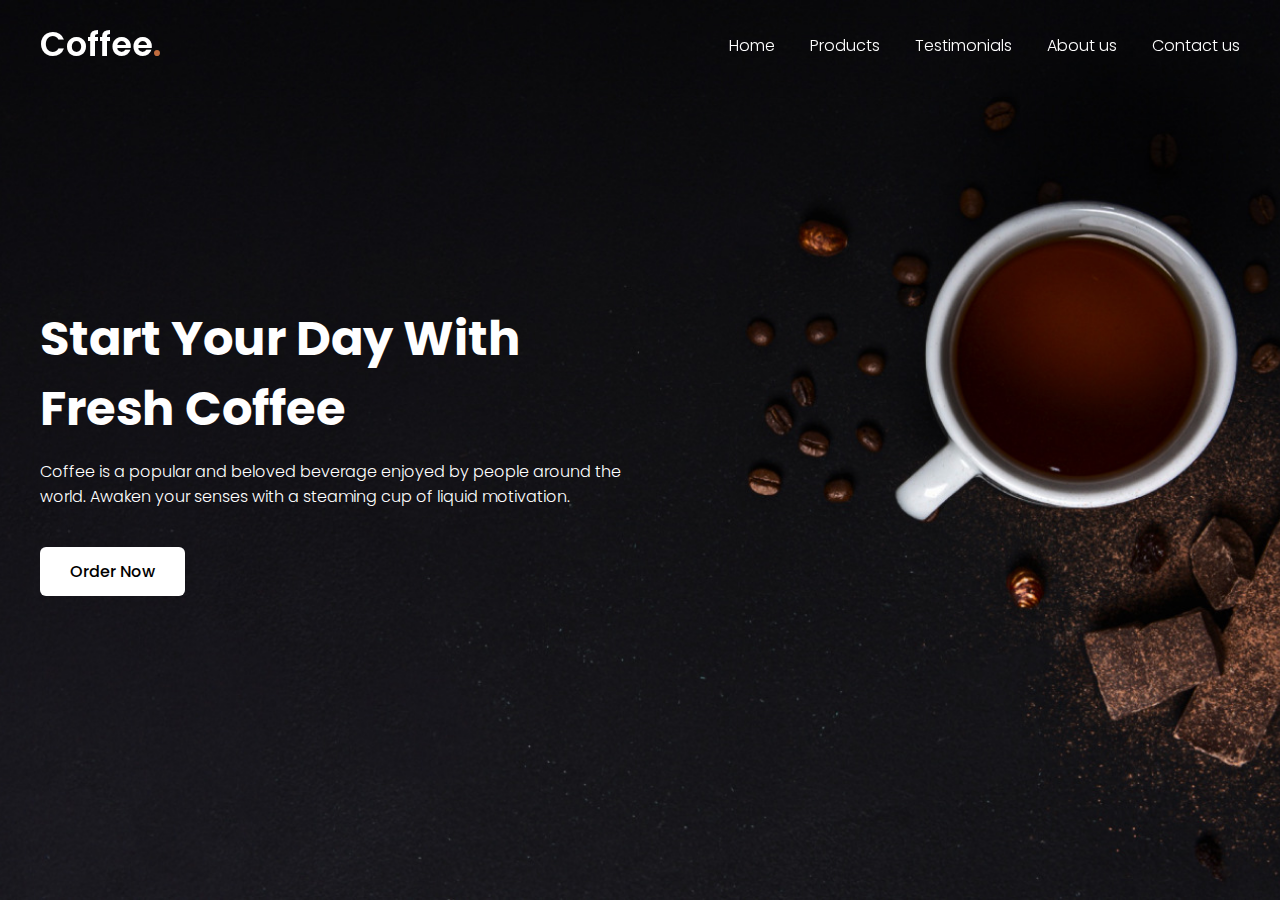
<file: 31268_assign2_website/index.html>
<!DOCTYPE html>
<html lang="en">
  <head>
    <meta charset="UTF-8">
    <meta name="viewport" content="width=device-width, initial-scale=1.0">
    <title>Coffee Products</title>
    <link rel="stylesheet" href="style.css">
  </head>
  <body>
    <header>
      <nav class="navbar">
        <a class="logo" href="index.html">Coffee<span>.</span></a>
        <ul class="menu-links">
          <span id="close-menu-btn" class="material-symbols-outlined">close</span>
          <li><a href="index.html">Home</a></li>
          <li><a href="products.html">Products</a></li>
          <li><a href="testimonials.html">Testimonials</a></li>
          <li><a href="aboutus.html">About us</a></li>
          <li><a href="contactus.html">Contact us</a></li>
        </ul>
        <span id="hamburger-btn" class="material-symbols-outlined">menu</span>
      </nav>
    </header>

    <section class="hero-section">
      <div class="content">
        <h2>Start Your Day With Fresh Coffee</h2>
        <p>
          Coffee is a popular and beloved beverage enjoyed by 
          people around the world. Awaken your senses with a steaming cup of liquid motivation.
        </p>
        <button onclick="window.location.href='products.html'">Order Now</button>
      </div>
    </section>


    
  </body>
</html>
</file>
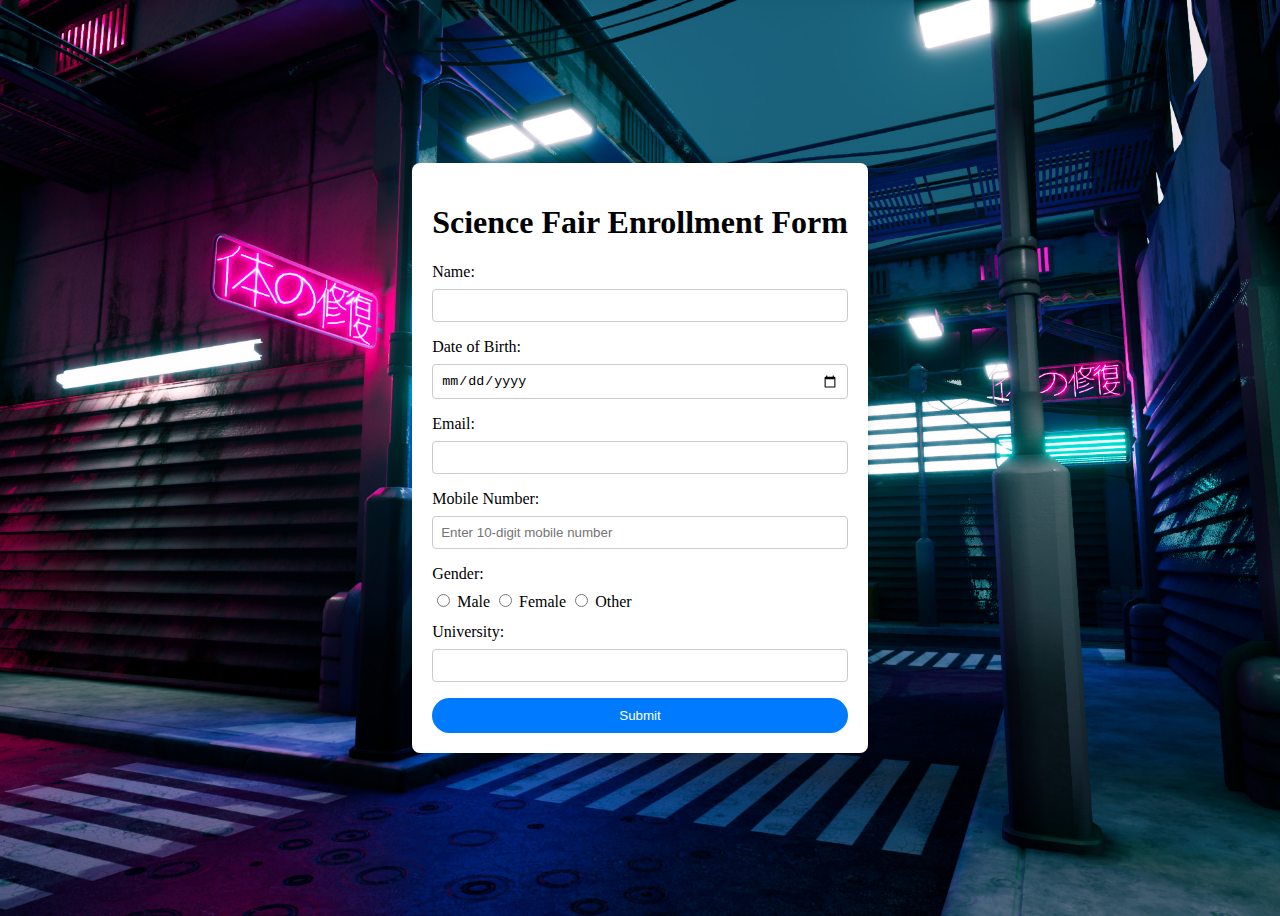
<file: 31268_assign4_js/index.html>
<!DOCTYPE html>
<html lang="en">
<head>
    <meta charset="UTF-8">
    <meta name="viewport" content="width=device-width, initial-scale=1.0">
    <title>Simple JavaScript Application</title>
    <link rel="stylesheet" href="styles.css">
</head>
<body>
    <div class="container">
        <h1>Science Fair Enrollment Form</h1>
        <form id="userForm">
        <label for="name">Name:</label>
        <input type="text" id="name" name="name" required>

        <label for="dob">Date of Birth:</label>
        <input type="date" id="dob" name="dob" required>

        <label for="email">Email:</label>
        <input type="email" id="email" name="email" required>

        <label for="mobile">Mobile Number:</label>
        <input type="tel" id="mobile" name="mobile" pattern="[0-9]{10}" placeholder="Enter 10-digit mobile number" required>

        <label>Gender:</label>
        <div class="gender-radio">
            <input type="radio" id="male" name="gender" value="male" required>
            <label for="male">Male</label>
    
            <input type="radio" id="female" name="gender" value="female" required>
            <label for="female">Female</label>
    
            <input type="radio" id="other" name="gender" value="other" required>
            <label for="other">Other</label>
        </div>


        <label for="university">University:</label>
        <input type="text" id="university" name="university" required>


        <button type="button" onclick="validateAndGreet()">Submit</button>
    </form>
    </div>

    <script src="script.js"></script>
</body>
</html>






















<!-- <!DOCTYPE html>
<html lang="en">
<head>
    <meta charset="UTF-8">
    <meta name="viewport" content="width=device-width, initial-scale=1.0">
    <title>Simple JavaScript Application</title>
    <link rel="stylesheet" href="styles.css">
</head>
<body>
    <div class="container">
        <h1>Science Fair Enrollment Form</h1>

    <form id="userForm">
        <label for="name">Name:</label>
        <input type="text" id="name" name="name" required>

        <label for="dob">Date of Birth:</label>
        <input type="date" id="dob" name="dob" required>

        <label for="email">Email:</label>
        <input type="email" id="email" name="email" required>

        <label for="mobile">Mobile Number:</label>
        <input type="tel" id="mobile" name="mobile" pattern="[0-9]{10}" placeholder="Enter 10-digit mobile number" required>

        <label>Gender:</label>
        <div class="gender-radio">
            <input type="radio" id="male" name="gender" value="male" required>
            <label for="male">Male</label>
    
            <input type="radio" id="female" name="gender" value="female" required>
            <label for="female">Female</label>
    
            <input type="radio" id="other" name="gender" value="other" required>
            <label for="other">Other</label>
        </div>

        <label for="transport">Want Transport?</label>
        <select id="transport" name="transport" required>
            <option value="yes">Yes</option>
            <option value="no">No</option>
        </select>

        <label for="university">University:</label>
        <input type="text" id="university" name="university" required>


        <button type="button" onclick="validateAndGreet()">Submit</button>
        <button type="reset">Reset</button>
    </form>

    </div>

    <script src="script.js"></script>
</body>
</html> -->
</file>
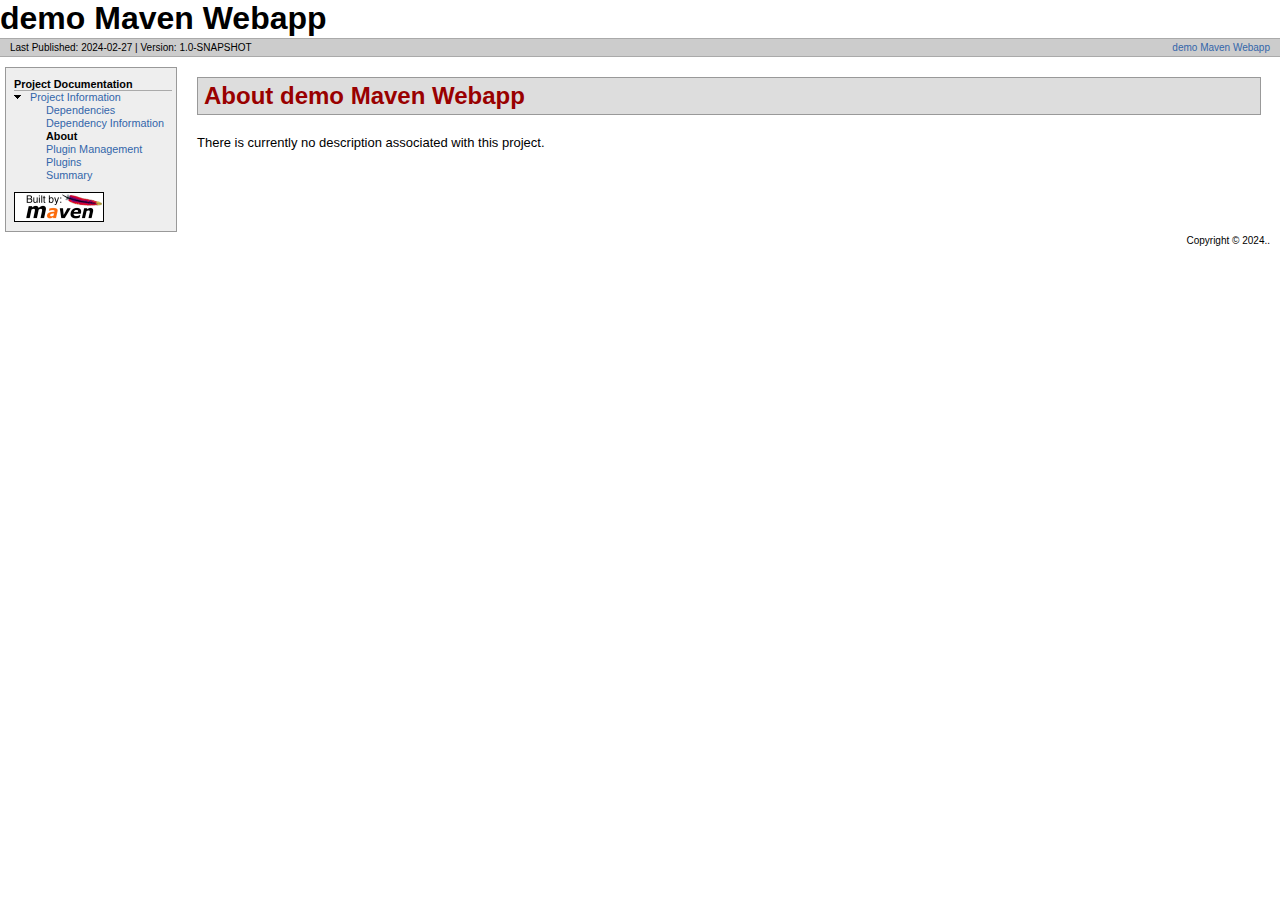
<file: 31268_assign5_servlet/demo/target/site/index.html>
<!DOCTYPE html>
<!--
 | Generated by Apache Maven Doxia Site Renderer 1.11.1 from org.apache.maven.plugins:maven-project-info-reports-plugin:3.5.0:index at 2024-02-27

 | Rendered using Apache Maven Default Skin
-->
<html xmlns="http://www.w3.org/1999/xhtml" xml:lang="en" lang="en">
  <head>
    <meta charset="UTF-8" />
    <meta name="viewport" content="width=device-width, initial-scale=1.0" />
    <meta name="generator" content="Apache Maven Doxia Site Renderer 1.11.1" />
    <title>demo Maven Webapp &#x2013; About</title>
    <link rel="stylesheet" href="./css/maven-base.css" />
    <link rel="stylesheet" href="./css/maven-theme.css" />
    <link rel="stylesheet" href="./css/site.css" />
    <link rel="stylesheet" href="./css/print.css" media="print" />
  </head>
  <body class="composite">
    <div id="banner">
<div id="bannerLeft">demo Maven Webapp
</div>
      <div class="clear">
        <hr/>
      </div>
    </div>
    <div id="breadcrumbs">
      <div class="xleft">
        <span id="publishDate">Last Published: 2024-02-27</span>
           | <span id="projectVersion">Version: 1.0-SNAPSHOT</span>
      </div>
      <div class="xright"><a href="./" title="demo Maven Webapp">demo Maven Webapp</a>      </div>
      <div class="clear">
        <hr/>
      </div>
    </div>
    <div id="leftColumn">
      <div id="navcolumn">
       <h5>Project Documentation</h5>
    <ul>
     <li class="expanded"><a href="project-info.html" title="Project Information">Project Information</a>
      <ul>
       <li class="none"><a href="dependencies.html" title="Dependencies">Dependencies</a></li>
       <li class="none"><a href="dependency-info.html" title="Dependency Information">Dependency Information</a></li>
       <li class="none"><strong>About</strong></li>
       <li class="none"><a href="plugin-management.html" title="Plugin Management">Plugin Management</a></li>
       <li class="none"><a href="plugins.html" title="Plugins">Plugins</a></li>
       <li class="none"><a href="summary.html" title="Summary">Summary</a></li>
      </ul></li>
    </ul>
      <a href="http://maven.apache.org/" title="Built by Maven" class="poweredBy">
        <img class="poweredBy" alt="Built by Maven" src="./images/logos/maven-feather.png" />
      </a>
      </div>
    </div>
    <div id="bodyColumn">
      <div id="contentBox">
<section>
<h2><a name="About_demo_Maven_Webapp"></a>About demo Maven Webapp</h2><a name="About_demo_Maven_Webapp"></a>
<p>There is currently no description associated with this project.</p></section>
      </div>
    </div>
    <div class="clear">
      <hr/>
    </div>
    <div id="footer">
      <div class="xright">
        Copyright &#169;      2024..      </div>
      <div class="clear">
        <hr/>
      </div>
    </div>
  </body>
</html>
</file>
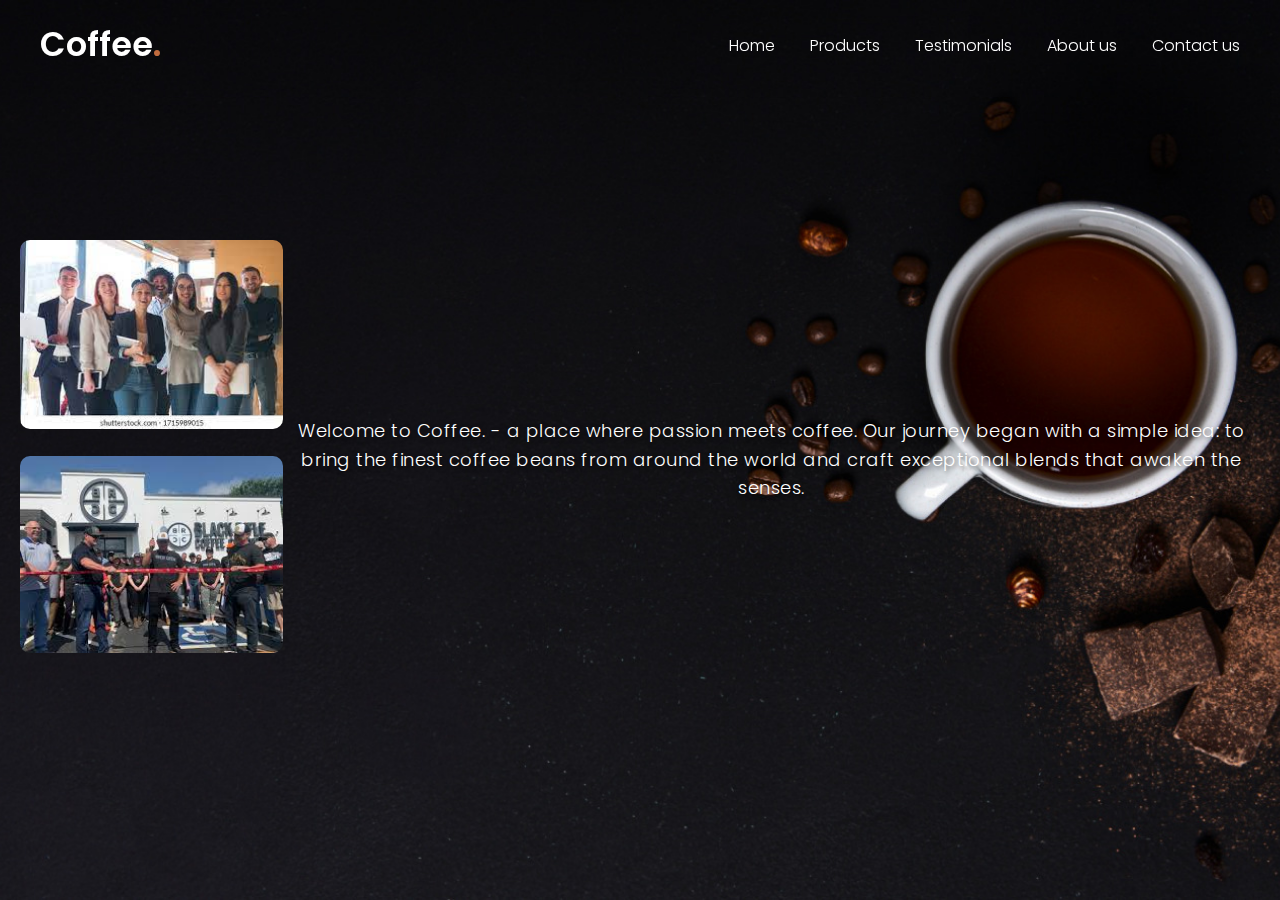
<file: 31268_assign2_website/aboutus.html>
<!DOCTYPE html>
<html lang="en">
  <head>
    <meta charset="UTF-8">
    <meta name="viewport" content="width=device-width, initial-scale=1.0">
    <title>Coffee Products</title>
    <link rel="stylesheet" href="style.css">
  </head>
  <body>
    <header>
        <nav class="navbar">
          <a class="logo" href="index.html">Coffee<span>.</span></a>
          <ul class="menu-links">
            <span id="close-menu-btn" class="material-symbols-outlined">close</span>
            <li><a href="index.html">Home</a></li>
            <li><a href="products.html">Products</a></li>
            <li><a href="testimonials.html">Testimonials</a></li>
            <li><a href="aboutus.html">About us</a></li>
            <li><a href="contactus.html">Contact us</a></li>
          </ul>
          <span id="hamburger-btn" class="material-symbols-outlined">menu</span>
        </nav>
      </header>

    <section class="hero-section" style="text-align: center; padding: 20px;">
      <div>
        <img src="assets/team.jpeg" alt="Company Photo 1" style="width: 100%; max-width: 400px; border-radius: 10px; margin-bottom: 20px;">
        <img src="assets/inaug.jpeg" alt="Company Photo 2" style="width: 100%; max-width: 400px; border-radius: 10px;">
      </div>
      <p style="margin-top: 20px; color: white; font-size: 18px; line-height: 1.6; letter-spacing: 0.5px; text-shadow: 2px 2px 4px rgba(0, 0, 0, 0.5);">
        Welcome to Coffee<span>.</span> - a place where passion meets coffee. Our journey began with a simple idea: to bring the finest coffee beans from around the world and craft exceptional blends that awaken the senses.
      </p>
          
      
    </section>

  </body>
</html>
</file>
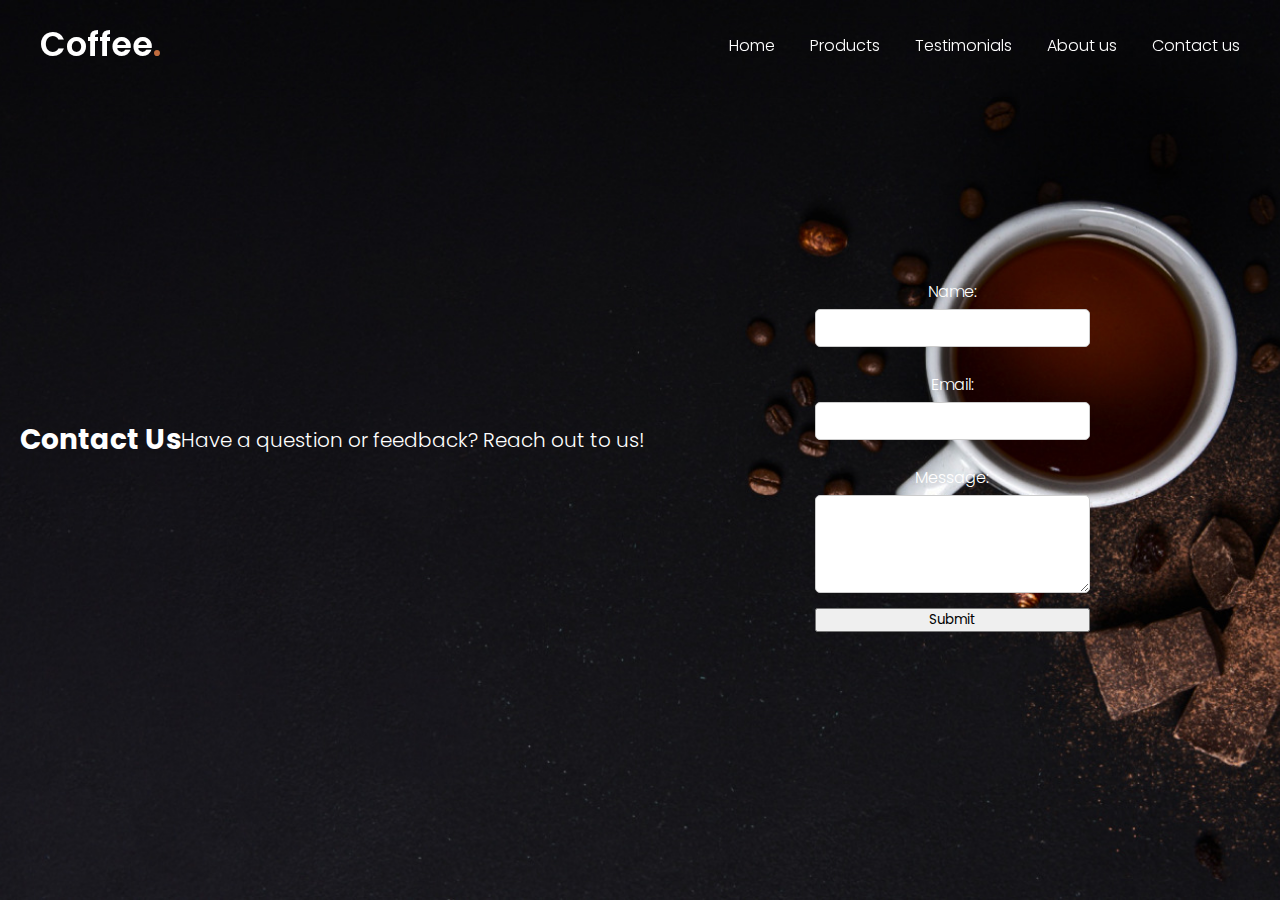
<file: 31268_assign2_website/contactus.html>
<!DOCTYPE html>
<html lang="en">
  <head>
    <meta charset="UTF-8">
    <meta name="viewport" content="width=device-width, initial-scale=1.0">
    <title>Coffee Products</title>
    <link rel="stylesheet" href="style.css">
  </head>
  <body>
    <header>
        <nav class="navbar">
          <a class="logo" href="index.html">Coffee<span>.</span></a>
          <ul class="menu-links">
            <span id="close-menu-btn" class="material-symbols-outlined">close</span>
            <li><a href="index.html">Home</a></li>
            <li><a href="products.html">Products</a></li>
            <li><a href="testimonials.html">Testimonials</a></li>
            <li><a href="aboutus.html">About us</a></li>
            <li><a href="contactus.html">Contact us</a></li>
          </ul>
          <span id="hamburger-btn" class="material-symbols-outlined">menu</span>
        </nav>
      </header>

    <section class="contact-section">
      <h2>Contact Us</h2>
      
      <p class="cp">Have a question or feedback? Reach out to us!</p>

      <form action="#" method="post">
        <label for="name">Name:</label>
        <input type="text" id="name" name="name" required>

        <label for="email">Email:</label>
        <input type="email" id="email" name="email" required>

        <label for="message">Message:</label>
        <textarea id="message" name="message" rows="4" required></textarea>

        <button type="submit">Submit</button>
      </form>
    </section>

  </body>
</html>
</file>
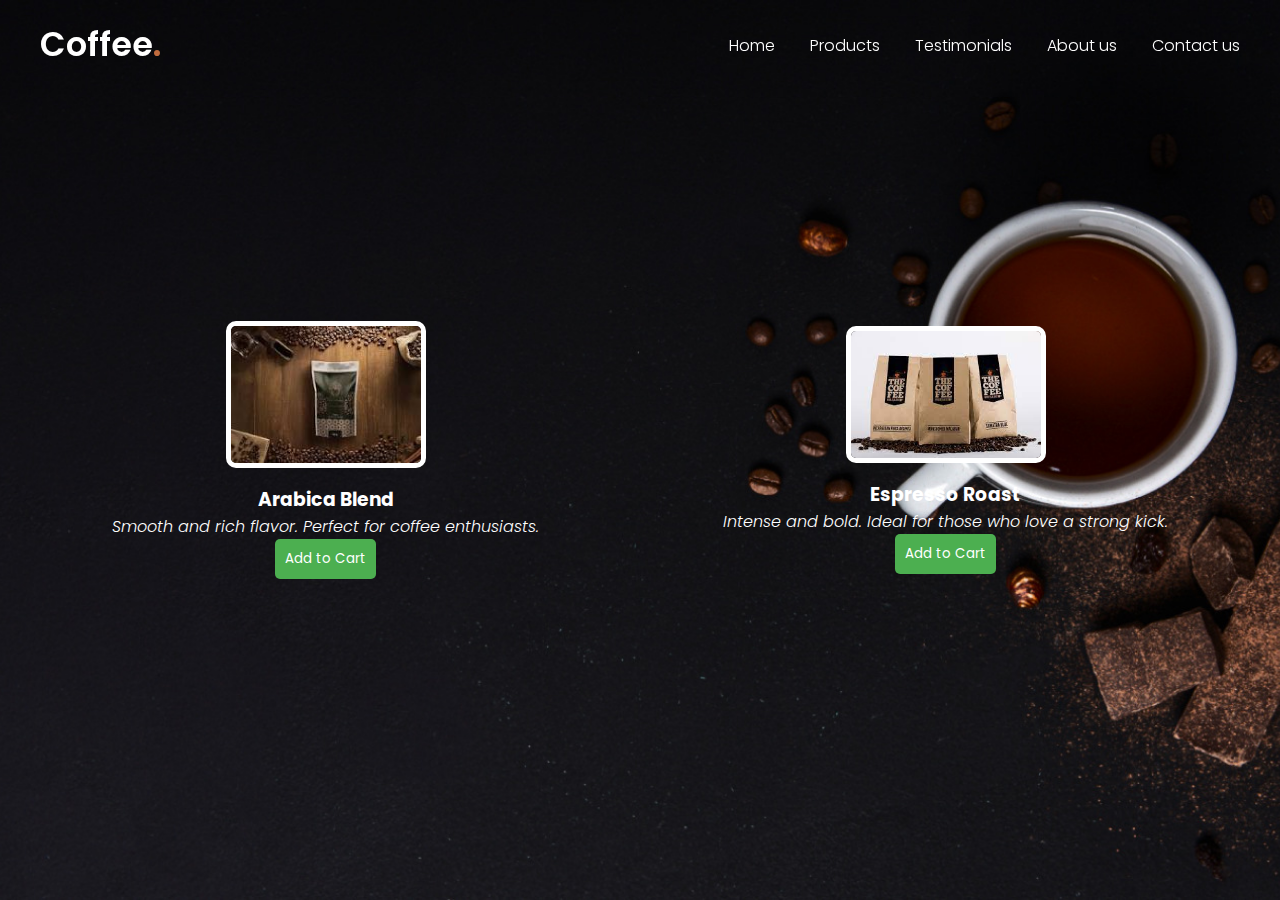
<file: 31268_assign2_website/products.html>
<!DOCTYPE html>
<html lang="en">
  <head>
    <meta charset="UTF-8">
    <meta name="viewport" content="width=device-width, initial-scale=1.0">
    <title>Coffee Products</title>
    <link rel="stylesheet" href="style.css">
  </head>
  <body>
    <header>
        <nav class="navbar">
          <a class="logo" href="index.html">Coffee<span>.</span></a>
          <ul class="menu-links">
            <span id="close-menu-btn" class="material-symbols-outlined">close</span>
            <li><a href="index.html">Home</a></li>
            <li><a href="products.html">Products</a></li>
            <li><a href="testimonials.html">Testimonials</a></li>
            <li><a href="aboutus.html">About us</a></li>
            <li><a href="contactus.html">Contact us</a></li>
          </ul>
          <span id="hamburger-btn" class="material-symbols-outlined">menu</span>
        </nav>
      </header>

    <section class="hero-section" style="display: flex; justify-content: space-around; align-items: center; padding: 20px;">

        <div class="product" style="text-align: center; color: white;">
            <img src="assets/coffee1.jpeg" alt="Coffee Product 1" style="width: 100%; max-width: 200px; border: 5px solid #FFF; border-radius: 10px;">
            <h3 style="margin-top: 10px;">Arabica Blend</h3>
            <p style="font-style: italic;">Smooth and rich flavor. Perfect for coffee enthusiasts.</p>
            <button style="padding: 10px; background-color: #4CAF50; color: white; border: none; border-radius: 5px; cursor: pointer;">Add to Cart</button>
        </div>
      
        <div class="product" style="text-align: center; color: white;">
            <img src="assets/coffee2.jpeg" alt="Coffee Product 2" style="width: 100%; max-width: 200px; border: 5px solid #FFF; border-radius: 10px;">
            <h3 style="margin-top: 10px;">Espresso Roast</h3>
            <p style="font-style: italic;">Intense and bold. Ideal for those who love a strong kick.</p>
            <button style="padding: 10px; background-color: #4CAF50; color: white; border: none; border-radius: 5px; cursor: pointer;">Add to Cart</button>
        </div>

      <!-- Add more product entries as needed -->

    </section>
  </body>
</html>
</file>
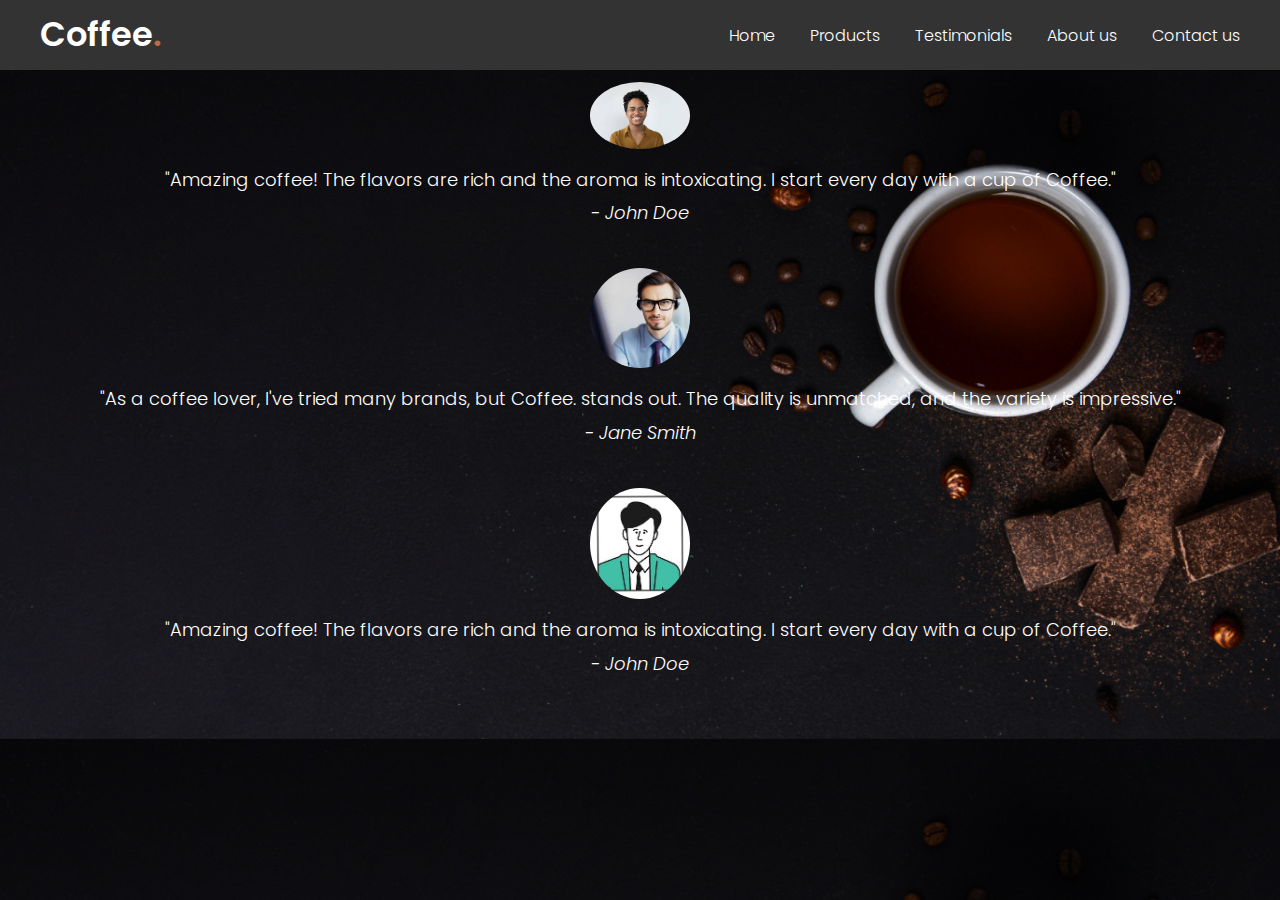
<file: 31268_assign2_website/testimonials.html>
<!DOCTYPE html>
<html lang="en">
  <head>
    <meta charset="UTF-8">
    <meta name="viewport" content="width=device-width, initial-scale=1.0">
    <title>Coffee Products</title>
    <link rel="stylesheet" href="style.css">
    <style>
      body {
        font-family: 'Arial', sans-serif;
        background-color: #222;
        background-image: url('assets/bg.jpeg');
        background-size: cover;
        background-position: center;
        color: white;
        margin: 0;
        padding: 0;
      }

      header {
        background-color: #333;
        padding: 10px;
      }

      .navbar {
        display: flex;
        justify-content: space-between;
        align-items: center;
      }

      .logo {
        color: white;
        text-decoration: none;
        font-size: 24px;
        font-weight: bold;
      }

      .menu-links {
        list-style-type: none;
        margin: 0;
        padding: 0;
        display: flex;
        gap: 20px;
      }

      .menu-links li {
        font-size: 16px;
      }

      .menu-links a {
        text-decoration: none;
        color: white;
      }

      .hamburger-btn {
        cursor: pointer;
        font-size: 24px;
      }

      .testimonials-section {
        text-align: center;
        padding: 20px;
      }

      .testimonials-section h2 {
        font-size: 28px;
        margin-bottom: 20px;
      }

      .testimonial {
        margin-bottom: 40px;
      }

      .testimonial img {
        width: 100px;
        border-radius: 50%;
      }

      .testimonial p {
        margin-top: 10px;
        font-size: 18px;
        line-height: 1.6;
      }

      .testimonial p:last-child {
        margin-top: 5px;
        font-style: italic;
      }
    </style>
  </head>
  <body>
    <header>
        <nav class="navbar">
          <a class="logo" href="index.html">Coffee<span>.</span></a>
          <ul class="menu-links">
            <span id="close-menu-btn" class="material-symbols-outlined">close</span>
            <li><a href="index.html">Home</a></li>
            <li><a href="products.html">Products</a></li>
            <li><a href="testimonials.html">Testimonials</a></li>
            <li><a href="aboutus.html">About us</a></li>
            <li><a href="contactus.html">Contact us</a></li>
          </ul>
          <span id="hamburger-btn" class="material-symbols-outlined">menu</span>
        </nav>
      </header>

    <section class="testimonials-section">
      <h2>What Our Customers Say</h2>

      <div class="testimonial">
        <img src="assets/cust1.jpeg" alt="Customer 1">
        <p>"Amazing coffee! The flavors are rich and the aroma is intoxicating. I start every day with a cup of Coffee<span>.</span>"</p>
        <p>- John Doe</p>
      </div>

      <div class="testimonial">
        <img src="assets/cust2.jpeg" alt="Customer 2">
        <p>"As a coffee lover, I've tried many brands, but Coffee<span>.</span> stands out. The quality is unmatched, and the variety is impressive."</p>
        <p>- Jane Smith</p>
      </div>
      
      <div class="testimonial">
        <img src="assets/cust3.jpeg" alt="Customer 1">
        <p>"Amazing coffee! The flavors are rich and the aroma is intoxicating. I start every day with a cup of Coffee<span>.</span>"</p>
        <p>- John Doe</p>
      </div>

    </section>

  </body>
</html>
</file>
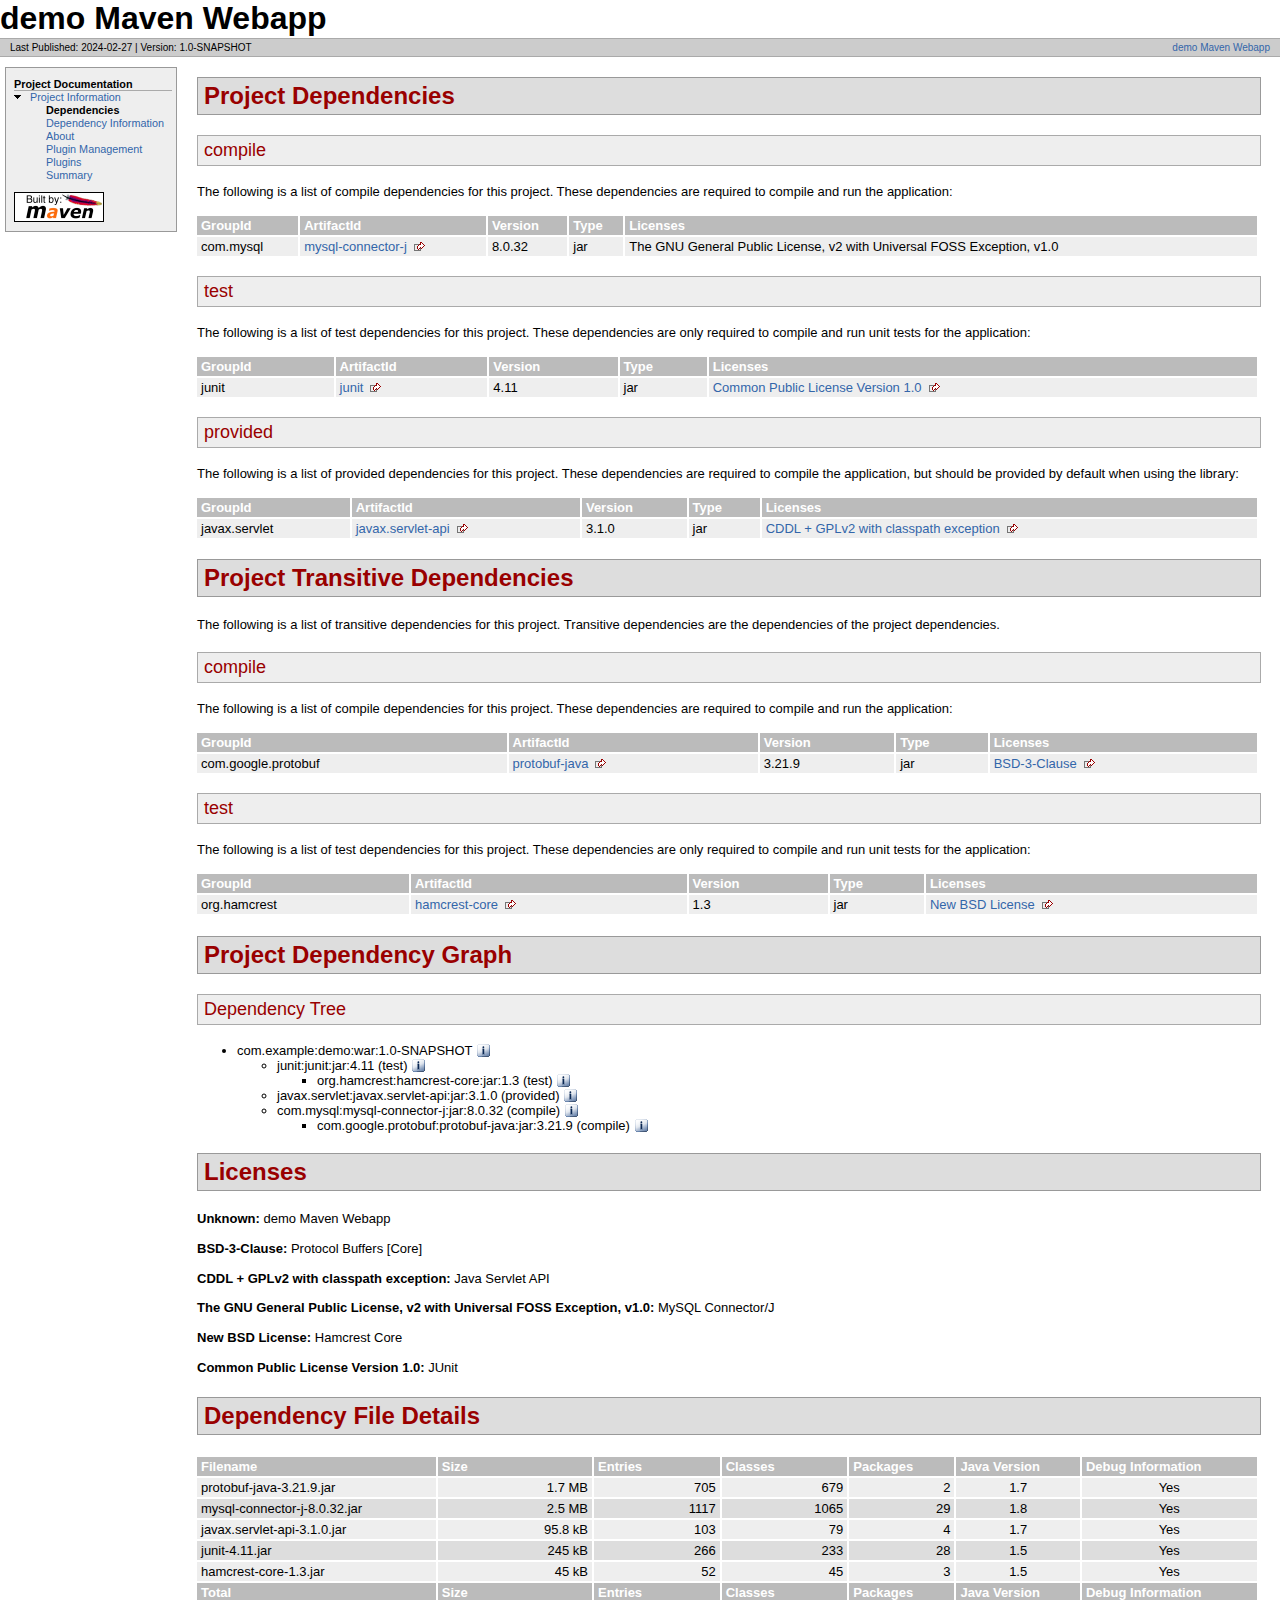
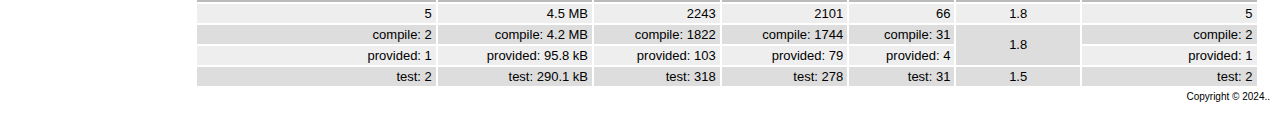
<file: 31268_assign5_servlet/demo/target/site/dependencies.html>
<!DOCTYPE html>
<!--
 | Generated by Apache Maven Doxia Site Renderer 1.11.1 from org.apache.maven.plugins:maven-project-info-reports-plugin:3.5.0:dependencies at 2024-02-27

 | Rendered using Apache Maven Default Skin
-->
<html xmlns="http://www.w3.org/1999/xhtml" xml:lang="en" lang="en">
  <head>
    <meta charset="UTF-8" />
    <meta name="viewport" content="width=device-width, initial-scale=1.0" />
    <meta name="generator" content="Apache Maven Doxia Site Renderer 1.11.1" />
    <title>demo Maven Webapp &#x2013; Project Dependencies</title>
    <link rel="stylesheet" href="./css/maven-base.css" />
    <link rel="stylesheet" href="./css/maven-theme.css" />
    <link rel="stylesheet" href="./css/site.css" />
    <link rel="stylesheet" href="./css/print.css" media="print" />
  </head>
  <body class="composite">
    <div id="banner">
<div id="bannerLeft">demo Maven Webapp
</div>
      <div class="clear">
        <hr/>
      </div>
    </div>
    <div id="breadcrumbs">
      <div class="xleft">
        <span id="publishDate">Last Published: 2024-02-27</span>
           | <span id="projectVersion">Version: 1.0-SNAPSHOT</span>
      </div>
      <div class="xright"><a href="./" title="demo Maven Webapp">demo Maven Webapp</a>      </div>
      <div class="clear">
        <hr/>
      </div>
    </div>
    <div id="leftColumn">
      <div id="navcolumn">
       <h5>Project Documentation</h5>
    <ul>
     <li class="expanded"><a href="project-info.html" title="Project Information">Project Information</a>
      <ul>
       <li class="none"><strong>Dependencies</strong></li>
       <li class="none"><a href="dependency-info.html" title="Dependency Information">Dependency Information</a></li>
       <li class="none"><a href="index.html" title="About">About</a></li>
       <li class="none"><a href="plugin-management.html" title="Plugin Management">Plugin Management</a></li>
       <li class="none"><a href="plugins.html" title="Plugins">Plugins</a></li>
       <li class="none"><a href="summary.html" title="Summary">Summary</a></li>
      </ul></li>
    </ul>
      <a href="http://maven.apache.org/" title="Built by Maven" class="poweredBy">
        <img class="poweredBy" alt="Built by Maven" src="./images/logos/maven-feather.png" />
      </a>
      </div>
    </div>
    <div id="bodyColumn">
      <div id="contentBox">
<a name="Project_Dependencies"></a><section>
<h2><a name="Project_Dependencies"></a>Project Dependencies</h2><a name="Project_Dependencies_compile"></a><section>
<h3><a name="compile"></a>compile</h3>
<p>The following is a list of compile dependencies for this project. These dependencies are required to compile and run the application:</p>
<table border="0" class="bodyTable">
<tr class="a">
<th>GroupId</th>
<th>ArtifactId</th>
<th>Version</th>
<th>Type</th>
<th>Licenses</th></tr>
<tr class="b">
<td align="left">com.mysql</td>
<td><a class="externalLink" href="http://dev.mysql.com/doc/connector-j/en/">mysql-connector-j</a></td>
<td>8.0.32</td>
<td>jar</td>
<td>The GNU General Public License, v2 with Universal FOSS Exception, v1.0</td></tr></table></section><a name="Project_Dependencies_test"></a><section>
<h3><a name="test"></a>test</h3>
<p>The following is a list of test dependencies for this project. These dependencies are only required to compile and run unit tests for the application:</p>
<table border="0" class="bodyTable">
<tr class="a">
<th>GroupId</th>
<th>ArtifactId</th>
<th>Version</th>
<th>Type</th>
<th>Licenses</th></tr>
<tr class="b">
<td align="left">junit</td>
<td><a class="externalLink" href="http://junit.org">junit</a></td>
<td>4.11</td>
<td>jar</td>
<td><a class="externalLink" href="http://www.opensource.org/licenses/cpl1.0.txt">Common Public License Version 1.0</a></td></tr></table></section><a name="Project_Dependencies_provided"></a><section>
<h3><a name="provided"></a>provided</h3>
<p>The following is a list of provided dependencies for this project. These dependencies are required to compile the application, but should be provided by default when using the library:</p>
<table border="0" class="bodyTable">
<tr class="a">
<th>GroupId</th>
<th>ArtifactId</th>
<th>Version</th>
<th>Type</th>
<th>Licenses</th></tr>
<tr class="b">
<td align="left">javax.servlet</td>
<td><a class="externalLink" href="http://servlet-spec.java.net">javax.servlet-api</a></td>
<td>3.1.0</td>
<td>jar</td>
<td><a class="externalLink" href="https://glassfish.dev.java.net/nonav/public/CDDL+GPL.html">CDDL + GPLv2 with classpath exception</a></td></tr></table></section></section><a name="Project_Transitive_Dependencies"></a><section>
<h2><a name="Project_Transitive_Dependencies"></a>Project Transitive Dependencies</h2>
<p>The following is a list of transitive dependencies for this project. Transitive dependencies are the dependencies of the project dependencies.</p><a name="Project_Transitive_Dependencies_compile"></a><section>
<h3><a name="compile"></a>compile</h3>
<p>The following is a list of compile dependencies for this project. These dependencies are required to compile and run the application:</p>
<table border="0" class="bodyTable">
<tr class="a">
<th>GroupId</th>
<th>ArtifactId</th>
<th>Version</th>
<th>Type</th>
<th>Licenses</th></tr>
<tr class="b">
<td align="left">com.google.protobuf</td>
<td><a class="externalLink" href="https://developers.google.com/protocol-buffers/protobuf-java/">protobuf-java</a></td>
<td>3.21.9</td>
<td>jar</td>
<td><a class="externalLink" href="https://opensource.org/licenses/BSD-3-Clause">BSD-3-Clause</a></td></tr></table></section><a name="Project_Transitive_Dependencies_test"></a><section>
<h3><a name="test"></a>test</h3>
<p>The following is a list of test dependencies for this project. These dependencies are only required to compile and run unit tests for the application:</p>
<table border="0" class="bodyTable">
<tr class="a">
<th>GroupId</th>
<th>ArtifactId</th>
<th>Version</th>
<th>Type</th>
<th>Licenses</th></tr>
<tr class="b">
<td align="left">org.hamcrest</td>
<td><a class="externalLink" href="https://github.com/hamcrest/JavaHamcrest/hamcrest-core">hamcrest-core</a></td>
<td>1.3</td>
<td>jar</td>
<td><a class="externalLink" href="http://www.opensource.org/licenses/bsd-license.php">New BSD License</a></td></tr></table></section></section><a name="Project_Dependency_Graph"></a><section>
<h2><a name="Project_Dependency_Graph"></a>Project Dependency Graph</h2><script type="text/javascript">
      function toggleDependencyDetails( divId, imgId )
      {
        var div = document.getElementById( divId );
        var img = document.getElementById( imgId );
        if( div.style.display == '' )
        {
          div.style.display = 'none';
          img.src='./images/icon_info_sml.gif';
          img.alt='[Information]';
        }
        else
        {
          div.style.display = '';
          img.src='./images/close.gif';
          img.alt='[Close]';
        }
      }
</script><a name="Dependency_Tree"></a><section>
<h3><a name="Dependency_Tree"></a>Dependency Tree</h3>
<ul>
<li>com.example:demo:war:1.0-SNAPSHOT <img id="_img1" src="./images/icon_info_sml.gif" alt="[Information]" onclick="toggleDependencyDetails( '_dep0', '_img1' );" style="cursor: pointer; vertical-align: text-bottom;" /><div id="_dep0" style="display:none">
<table border="0" class="bodyTable">
<tr class="a">
<th>demo Maven Webapp</th></tr>
<tr class="b">
<td align="left">
<p><b>Description: </b>There is currently no description associated with this project.</p>
<p><b>URL: </b><a class="externalLink" href="http://www.example.com">http://www.example.com</a></p>
<p><b>Project Licenses: </b>No licenses are defined for this project.</p></td></tr></table></div>
<ul>
<li>junit:junit:jar:4.11 (test) <img id="_img3" src="./images/icon_info_sml.gif" alt="[Information]" onclick="toggleDependencyDetails( '_dep2', '_img3' );" style="cursor: pointer; vertical-align: text-bottom;" /><div id="_dep2" style="display:none">
<table border="0" class="bodyTable">
<tr class="a">
<th>JUnit</th></tr>
<tr class="b">
<td align="left">
<p><b>Description: </b>JUnit is a regression testing framework written by Erich Gamma and Kent Beck.
        It is used by the developer who implements unit tests in Java.</p>
<p><b>URL: </b><a class="externalLink" href="http://junit.org">http://junit.org</a></p>
<p><b>Project Licenses: </b><a class="externalLink" href="http://www.opensource.org/licenses/cpl1.0.txt">Common Public License Version 1.0</a></p></td></tr></table></div>
<ul>
<li>org.hamcrest:hamcrest-core:jar:1.3 (test) <img id="_img5" src="./images/icon_info_sml.gif" alt="[Information]" onclick="toggleDependencyDetails( '_dep4', '_img5' );" style="cursor: pointer; vertical-align: text-bottom;" /><div id="_dep4" style="display:none">
<table border="0" class="bodyTable">
<tr class="a">
<th>Hamcrest Core</th></tr>
<tr class="b">
<td align="left">
<p><b>Description: </b>This is the core API of hamcrest matcher framework to be used by third-party framework providers. This includes the a foundation set of matcher implementations for common operations.</p>
<p><b>URL: </b><a class="externalLink" href="https://github.com/hamcrest/JavaHamcrest/hamcrest-core">https://github.com/hamcrest/JavaHamcrest/hamcrest-core</a></p>
<p><b>Project Licenses: </b><a class="externalLink" href="http://www.opensource.org/licenses/bsd-license.php">New BSD License</a></p></td></tr></table></div></li></ul></li>
<li>javax.servlet:javax.servlet-api:jar:3.1.0 (provided) <img id="_img7" src="./images/icon_info_sml.gif" alt="[Information]" onclick="toggleDependencyDetails( '_dep6', '_img7' );" style="cursor: pointer; vertical-align: text-bottom;" /><div id="_dep6" style="display:none">
<table border="0" class="bodyTable">
<tr class="a">
<th>Java Servlet API</th></tr>
<tr class="b">
<td align="left">
<p><b>Description: </b>Java.net - The Source for Java Technology Collaboration</p>
<p><b>URL: </b><a class="externalLink" href="http://servlet-spec.java.net">http://servlet-spec.java.net</a></p>
<p><b>Project Licenses: </b><a class="externalLink" href="https://glassfish.dev.java.net/nonav/public/CDDL+GPL.html">CDDL + GPLv2 with classpath exception</a></p></td></tr></table></div></li>
<li>com.mysql:mysql-connector-j:jar:8.0.32 (compile) <img id="_img9" src="./images/icon_info_sml.gif" alt="[Information]" onclick="toggleDependencyDetails( '_dep8', '_img9' );" style="cursor: pointer; vertical-align: text-bottom;" /><div id="_dep8" style="display:none">
<table border="0" class="bodyTable">
<tr class="a">
<th>MySQL Connector/J</th></tr>
<tr class="b">
<td align="left">
<p><b>Description: </b>JDBC Type 4 driver for MySQL.</p>
<p><b>URL: </b><a class="externalLink" href="http://dev.mysql.com/doc/connector-j/en/">http://dev.mysql.com/doc/connector-j/en/</a></p>
<p><b>Project Licenses: </b>The GNU General Public License, v2 with Universal FOSS Exception, v1.0</p></td></tr></table></div>
<ul>
<li>com.google.protobuf:protobuf-java:jar:3.21.9 (compile) <img id="_img11" src="./images/icon_info_sml.gif" alt="[Information]" onclick="toggleDependencyDetails( '_dep10', '_img11' );" style="cursor: pointer; vertical-align: text-bottom;" /><div id="_dep10" style="display:none">
<table border="0" class="bodyTable">
<tr class="a">
<th>Protocol Buffers [Core]</th></tr>
<tr class="b">
<td align="left">
<p><b>Description: </b>Core Protocol Buffers library. Protocol Buffers are a way of encoding structured data in an
    efficient yet extensible format.</p>
<p><b>URL: </b><a class="externalLink" href="https://developers.google.com/protocol-buffers/protobuf-java/">https://developers.google.com/protocol-buffers/protobuf-java/</a></p>
<p><b>Project Licenses: </b><a class="externalLink" href="https://opensource.org/licenses/BSD-3-Clause">BSD-3-Clause</a></p></td></tr></table></div></li></ul></li></ul></li></ul></section></section><a name="Licenses"></a><section>
<h2><a name="Licenses"></a>Licenses</h2>
<p><b>Unknown: </b>demo Maven Webapp</p>
<p><b>BSD-3-Clause: </b>Protocol Buffers [Core]</p>
<p><b>CDDL + GPLv2 with classpath exception: </b>Java Servlet API</p>
<p><b>The GNU General Public License, v2 with Universal FOSS Exception, v1.0: </b>MySQL Connector/J</p>
<p><b>New BSD License: </b>Hamcrest Core</p>
<p><b>Common Public License Version 1.0: </b>JUnit</p></section><a name="Dependency_File_Details"></a><section>
<h2><a name="Dependency_File_Details"></a>Dependency File Details</h2>
<table border="0" class="bodyTable">
<tr class="a">
<th>Filename</th>
<th>Size</th>
<th>Entries</th>
<th>Classes</th>
<th>Packages</th>
<th>Java Version</th>
<th title="Indicates whether these dependencies have been compiled with debug information.">Debug Information</th></tr>
<tr class="b">
<td align="left">protobuf-java-3.21.9.jar</td>
<td align="right">1.7 MB</td>
<td align="right">705</td>
<td align="right">679</td>
<td align="right">2</td>
<td align="center">1.7</td>
<td align="center">Yes</td></tr>
<tr class="a">
<td align="left">mysql-connector-j-8.0.32.jar</td>
<td align="right">2.5 MB</td>
<td align="right">1117</td>
<td align="right">1065</td>
<td align="right">29</td>
<td align="center">1.8</td>
<td align="center">Yes</td></tr>
<tr class="b">
<td align="left">javax.servlet-api-3.1.0.jar</td>
<td align="right">95.8 kB</td>
<td align="right">103</td>
<td align="right">79</td>
<td align="right">4</td>
<td align="center">1.7</td>
<td align="center">Yes</td></tr>
<tr class="a">
<td align="left">junit-4.11.jar</td>
<td align="right">245 kB</td>
<td align="right">266</td>
<td align="right">233</td>
<td align="right">28</td>
<td align="center">1.5</td>
<td align="center">Yes</td></tr>
<tr class="b">
<td align="left">hamcrest-core-1.3.jar</td>
<td align="right">45 kB</td>
<td align="right">52</td>
<td align="right">45</td>
<td align="right">3</td>
<td align="center">1.5</td>
<td align="center">Yes</td></tr>
<tr class="a">
<th>Total</th>
<th>Size</th>
<th>Entries</th>
<th>Classes</th>
<th>Packages</th>
<th>Java Version</th>
<th>Debug Information</th></tr>
<tr class="b">
<td align="right">5</td>
<td align="right">4.5 MB</td>
<td align="right">2243</td>
<td align="right">2101</td>
<td align="right">66</td>
<td align="center">1.8</td>
<td align="right">5</td></tr>
<tr class="a">
<td align="right">compile: 2</td>
<td align="right">compile: 4.2 MB</td>
<td align="right">compile: 1822</td>
<td align="right">compile: 1744</td>
<td align="right">compile: 31</td>
<td rowspan="2" style="vertical-align: middle;" align="center">1.8</td>
<td align="right">compile: 2</td></tr>
<tr class="b">
<td align="right">provided: 1</td>
<td align="right">provided: 95.8 kB</td>
<td align="right">provided: 103</td>
<td align="right">provided: 79</td>
<td align="right">provided: 4</td>
<td align="right">provided: 1</td></tr>
<tr class="a">
<td align="right">test: 2</td>
<td align="right">test: 290.1 kB</td>
<td align="right">test: 318</td>
<td align="right">test: 278</td>
<td align="right">test: 31</td>
<td align="center">1.5</td>
<td align="right">test: 2</td></tr></table></section>
      </div>
    </div>
    <div class="clear">
      <hr/>
    </div>
    <div id="footer">
      <div class="xright">
        Copyright &#169;      2024..      </div>
      <div class="clear">
        <hr/>
      </div>
    </div>
  </body>
</html>
</file>
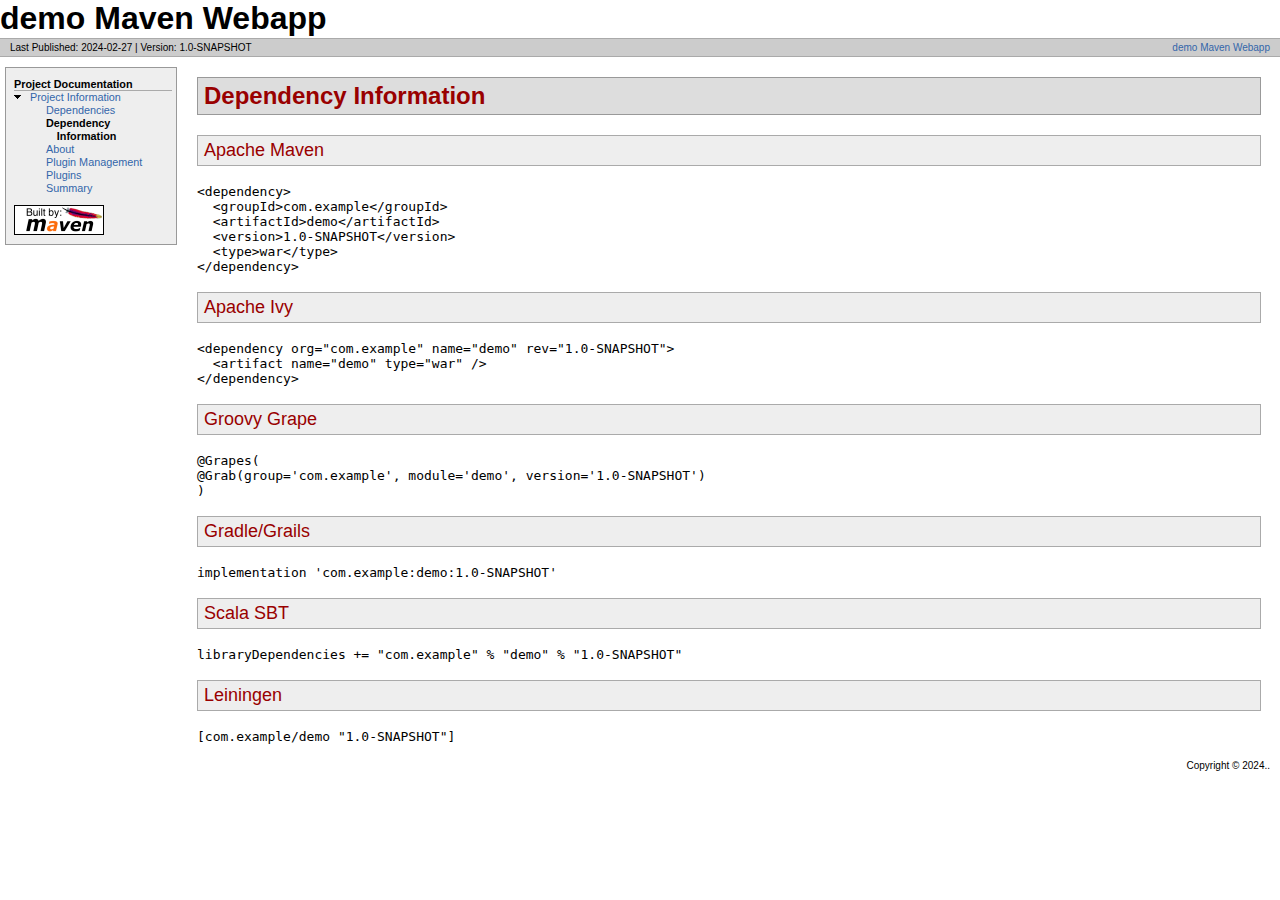
<file: 31268_assign5_servlet/demo/target/site/dependency-info.html>
<!DOCTYPE html>
<!--
 | Generated by Apache Maven Doxia Site Renderer 1.11.1 from org.apache.maven.plugins:maven-project-info-reports-plugin:3.5.0:dependency-info at 2024-02-27

 | Rendered using Apache Maven Default Skin
-->
<html xmlns="http://www.w3.org/1999/xhtml" xml:lang="en" lang="en">
  <head>
    <meta charset="UTF-8" />
    <meta name="viewport" content="width=device-width, initial-scale=1.0" />
    <meta name="generator" content="Apache Maven Doxia Site Renderer 1.11.1" />
    <title>demo Maven Webapp &#x2013; Dependency Information</title>
    <link rel="stylesheet" href="./css/maven-base.css" />
    <link rel="stylesheet" href="./css/maven-theme.css" />
    <link rel="stylesheet" href="./css/site.css" />
    <link rel="stylesheet" href="./css/print.css" media="print" />
  </head>
  <body class="composite">
    <div id="banner">
<div id="bannerLeft">demo Maven Webapp
</div>
      <div class="clear">
        <hr/>
      </div>
    </div>
    <div id="breadcrumbs">
      <div class="xleft">
        <span id="publishDate">Last Published: 2024-02-27</span>
           | <span id="projectVersion">Version: 1.0-SNAPSHOT</span>
      </div>
      <div class="xright"><a href="./" title="demo Maven Webapp">demo Maven Webapp</a>      </div>
      <div class="clear">
        <hr/>
      </div>
    </div>
    <div id="leftColumn">
      <div id="navcolumn">
       <h5>Project Documentation</h5>
    <ul>
     <li class="expanded"><a href="project-info.html" title="Project Information">Project Information</a>
      <ul>
       <li class="none"><a href="dependencies.html" title="Dependencies">Dependencies</a></li>
       <li class="none"><strong>Dependency Information</strong></li>
       <li class="none"><a href="index.html" title="About">About</a></li>
       <li class="none"><a href="plugin-management.html" title="Plugin Management">Plugin Management</a></li>
       <li class="none"><a href="plugins.html" title="Plugins">Plugins</a></li>
       <li class="none"><a href="summary.html" title="Summary">Summary</a></li>
      </ul></li>
    </ul>
      <a href="http://maven.apache.org/" title="Built by Maven" class="poweredBy">
        <img class="poweredBy" alt="Built by Maven" src="./images/logos/maven-feather.png" />
      </a>
      </div>
    </div>
    <div id="bodyColumn">
      <div id="contentBox">
<section>
<h2><a name="Dependency_Information"></a>Dependency Information</h2><a name="Dependency_Information"></a><section>
<h3><a name="Apache_Maven"></a>Apache Maven</h3><a name="Apache_Maven"></a>
<div>
<pre>&lt;dependency&gt;
  &lt;groupId&gt;com.example&lt;/groupId&gt;
  &lt;artifactId&gt;demo&lt;/artifactId&gt;
  &lt;version&gt;1.0-SNAPSHOT&lt;/version&gt;
  &lt;type&gt;war&lt;/type&gt;
&lt;/dependency&gt;</pre></div></section><section>
<h3><a name="Apache_Ivy"></a>Apache Ivy</h3><a name="Apache_Ivy"></a>
<div>
<pre>&lt;dependency org=&quot;com.example&quot; name=&quot;demo&quot; rev=&quot;1.0-SNAPSHOT&quot;&gt;
  &lt;artifact name=&quot;demo&quot; type=&quot;war&quot; /&gt;
&lt;/dependency&gt;</pre></div></section><section>
<h3><a name="Groovy_Grape"></a>Groovy Grape</h3><a name="Groovy_Grape"></a>
<div>
<pre>@Grapes(
@Grab(group='com.example', module='demo', version='1.0-SNAPSHOT')
)</pre></div></section><section>
<h3><a name="Gradle.2FGrails"></a>Gradle/Grails</h3><a name="Gradle.2FGrails"></a>
<div>
<pre>implementation 'com.example:demo:1.0-SNAPSHOT'</pre></div></section><section>
<h3><a name="Scala_SBT"></a>Scala SBT</h3><a name="Scala_SBT"></a>
<div>
<pre>libraryDependencies += &quot;com.example&quot; % &quot;demo&quot; % &quot;1.0-SNAPSHOT&quot;</pre></div></section><section>
<h3><a name="Leiningen"></a>Leiningen</h3><a name="Leiningen"></a>
<div>
<pre>[com.example/demo &quot;1.0-SNAPSHOT&quot;]</pre></div></section></section>
      </div>
    </div>
    <div class="clear">
      <hr/>
    </div>
    <div id="footer">
      <div class="xright">
        Copyright &#169;      2024..      </div>
      <div class="clear">
        <hr/>
      </div>
    </div>
  </body>
</html>
</file>
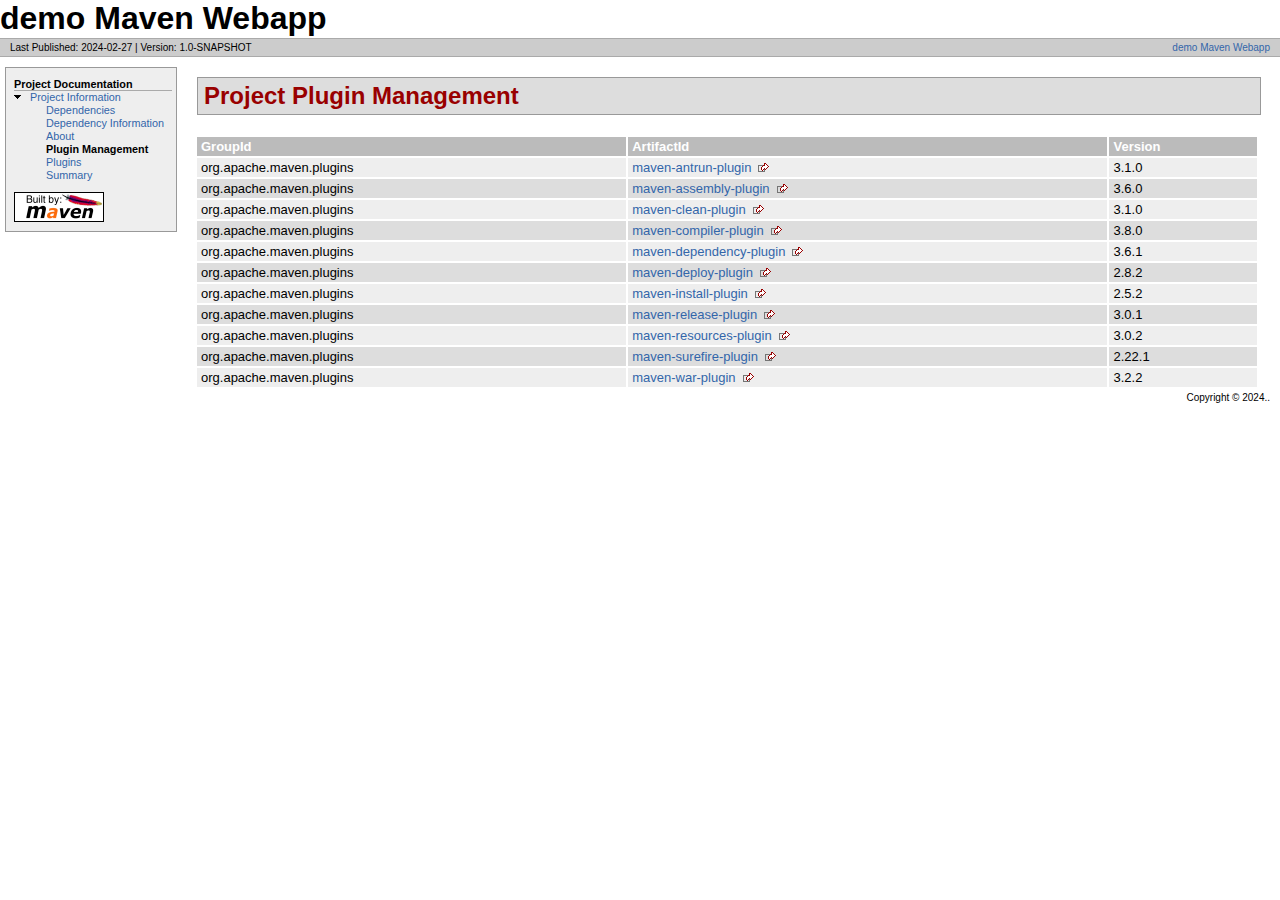
<file: 31268_assign5_servlet/demo/target/site/plugin-management.html>
<!DOCTYPE html>
<!--
 | Generated by Apache Maven Doxia Site Renderer 1.11.1 from org.apache.maven.plugins:maven-project-info-reports-plugin:3.5.0:plugin-management at 2024-02-27

 | Rendered using Apache Maven Default Skin
-->
<html xmlns="http://www.w3.org/1999/xhtml" xml:lang="en" lang="en">
  <head>
    <meta charset="UTF-8" />
    <meta name="viewport" content="width=device-width, initial-scale=1.0" />
    <meta name="generator" content="Apache Maven Doxia Site Renderer 1.11.1" />
    <title>demo Maven Webapp &#x2013; Project Plugin Management</title>
    <link rel="stylesheet" href="./css/maven-base.css" />
    <link rel="stylesheet" href="./css/maven-theme.css" />
    <link rel="stylesheet" href="./css/site.css" />
    <link rel="stylesheet" href="./css/print.css" media="print" />
  </head>
  <body class="composite">
    <div id="banner">
<div id="bannerLeft">demo Maven Webapp
</div>
      <div class="clear">
        <hr/>
      </div>
    </div>
    <div id="breadcrumbs">
      <div class="xleft">
        <span id="publishDate">Last Published: 2024-02-27</span>
           | <span id="projectVersion">Version: 1.0-SNAPSHOT</span>
      </div>
      <div class="xright"><a href="./" title="demo Maven Webapp">demo Maven Webapp</a>      </div>
      <div class="clear">
        <hr/>
      </div>
    </div>
    <div id="leftColumn">
      <div id="navcolumn">
       <h5>Project Documentation</h5>
    <ul>
     <li class="expanded"><a href="project-info.html" title="Project Information">Project Information</a>
      <ul>
       <li class="none"><a href="dependencies.html" title="Dependencies">Dependencies</a></li>
       <li class="none"><a href="dependency-info.html" title="Dependency Information">Dependency Information</a></li>
       <li class="none"><a href="index.html" title="About">About</a></li>
       <li class="none"><strong>Plugin Management</strong></li>
       <li class="none"><a href="plugins.html" title="Plugins">Plugins</a></li>
       <li class="none"><a href="summary.html" title="Summary">Summary</a></li>
      </ul></li>
    </ul>
      <a href="http://maven.apache.org/" title="Built by Maven" class="poweredBy">
        <img class="poweredBy" alt="Built by Maven" src="./images/logos/maven-feather.png" />
      </a>
      </div>
    </div>
    <div id="bodyColumn">
      <div id="contentBox">
<section>
<h2><a name="Project_Plugin_Management"></a>Project Plugin Management</h2><a name="Project_Plugin_Management"></a>
<table border="0" class="bodyTable">
<tr class="a">
<th>GroupId</th>
<th>ArtifactId</th>
<th>Version</th></tr>
<tr class="b">
<td align="left">org.apache.maven.plugins</td>
<td><a class="externalLink" href="https://maven.apache.org/plugins/maven-antrun-plugin/">maven-antrun-plugin</a></td>
<td>3.1.0</td></tr>
<tr class="a">
<td align="left">org.apache.maven.plugins</td>
<td><a class="externalLink" href="https://maven.apache.org/plugins/maven-assembly-plugin/">maven-assembly-plugin</a></td>
<td>3.6.0</td></tr>
<tr class="b">
<td align="left">org.apache.maven.plugins</td>
<td><a class="externalLink" href="https://maven.apache.org/plugins/maven-clean-plugin/">maven-clean-plugin</a></td>
<td>3.1.0</td></tr>
<tr class="a">
<td align="left">org.apache.maven.plugins</td>
<td><a class="externalLink" href="https://maven.apache.org/plugins/maven-compiler-plugin/">maven-compiler-plugin</a></td>
<td>3.8.0</td></tr>
<tr class="b">
<td align="left">org.apache.maven.plugins</td>
<td><a class="externalLink" href="https://maven.apache.org/plugins/maven-dependency-plugin/">maven-dependency-plugin</a></td>
<td>3.6.1</td></tr>
<tr class="a">
<td align="left">org.apache.maven.plugins</td>
<td><a class="externalLink" href="http://maven.apache.org/plugins/maven-deploy-plugin/">maven-deploy-plugin</a></td>
<td>2.8.2</td></tr>
<tr class="b">
<td align="left">org.apache.maven.plugins</td>
<td><a class="externalLink" href="http://maven.apache.org/plugins/maven-install-plugin/">maven-install-plugin</a></td>
<td>2.5.2</td></tr>
<tr class="a">
<td align="left">org.apache.maven.plugins</td>
<td><a class="externalLink" href="https://maven.apache.org/maven-release/maven-release-plugin/">maven-release-plugin</a></td>
<td>3.0.1</td></tr>
<tr class="b">
<td align="left">org.apache.maven.plugins</td>
<td><a class="externalLink" href="https://maven.apache.org/plugins/maven-resources-plugin/">maven-resources-plugin</a></td>
<td>3.0.2</td></tr>
<tr class="a">
<td align="left">org.apache.maven.plugins</td>
<td><a class="externalLink" href="https://maven.apache.org/surefire/maven-surefire-plugin/">maven-surefire-plugin</a></td>
<td>2.22.1</td></tr>
<tr class="b">
<td align="left">org.apache.maven.plugins</td>
<td><a class="externalLink" href="https://maven.apache.org/plugins/maven-war-plugin/">maven-war-plugin</a></td>
<td>3.2.2</td></tr></table></section>
      </div>
    </div>
    <div class="clear">
      <hr/>
    </div>
    <div id="footer">
      <div class="xright">
        Copyright &#169;      2024..      </div>
      <div class="clear">
        <hr/>
      </div>
    </div>
  </body>
</html>
</file>
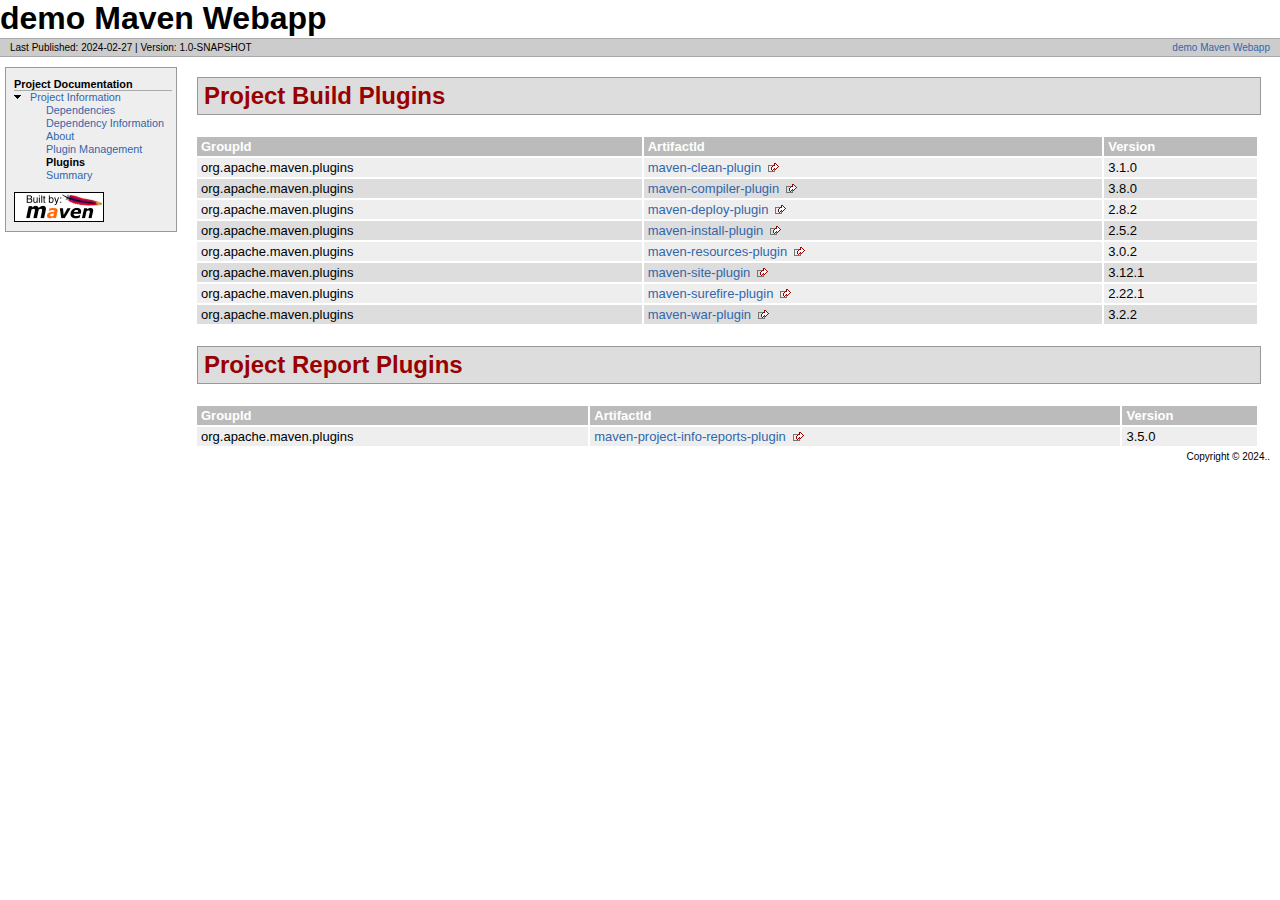
<file: 31268_assign5_servlet/demo/target/site/plugins.html>
<!DOCTYPE html>
<!--
 | Generated by Apache Maven Doxia Site Renderer 1.11.1 from org.apache.maven.plugins:maven-project-info-reports-plugin:3.5.0:plugins at 2024-02-27

 | Rendered using Apache Maven Default Skin
-->
<html xmlns="http://www.w3.org/1999/xhtml" xml:lang="en" lang="en">
  <head>
    <meta charset="UTF-8" />
    <meta name="viewport" content="width=device-width, initial-scale=1.0" />
    <meta name="generator" content="Apache Maven Doxia Site Renderer 1.11.1" />
    <title>demo Maven Webapp &#x2013; Project Plugins</title>
    <link rel="stylesheet" href="./css/maven-base.css" />
    <link rel="stylesheet" href="./css/maven-theme.css" />
    <link rel="stylesheet" href="./css/site.css" />
    <link rel="stylesheet" href="./css/print.css" media="print" />
  </head>
  <body class="composite">
    <div id="banner">
<div id="bannerLeft">demo Maven Webapp
</div>
      <div class="clear">
        <hr/>
      </div>
    </div>
    <div id="breadcrumbs">
      <div class="xleft">
        <span id="publishDate">Last Published: 2024-02-27</span>
           | <span id="projectVersion">Version: 1.0-SNAPSHOT</span>
      </div>
      <div class="xright"><a href="./" title="demo Maven Webapp">demo Maven Webapp</a>      </div>
      <div class="clear">
        <hr/>
      </div>
    </div>
    <div id="leftColumn">
      <div id="navcolumn">
       <h5>Project Documentation</h5>
    <ul>
     <li class="expanded"><a href="project-info.html" title="Project Information">Project Information</a>
      <ul>
       <li class="none"><a href="dependencies.html" title="Dependencies">Dependencies</a></li>
       <li class="none"><a href="dependency-info.html" title="Dependency Information">Dependency Information</a></li>
       <li class="none"><a href="index.html" title="About">About</a></li>
       <li class="none"><a href="plugin-management.html" title="Plugin Management">Plugin Management</a></li>
       <li class="none"><strong>Plugins</strong></li>
       <li class="none"><a href="summary.html" title="Summary">Summary</a></li>
      </ul></li>
    </ul>
      <a href="http://maven.apache.org/" title="Built by Maven" class="poweredBy">
        <img class="poweredBy" alt="Built by Maven" src="./images/logos/maven-feather.png" />
      </a>
      </div>
    </div>
    <div id="bodyColumn">
      <div id="contentBox">
<section>
<h2><a name="Project_Build_Plugins"></a>Project Build Plugins</h2><a name="Project_Build_Plugins"></a>
<table border="0" class="bodyTable">
<tr class="a">
<th>GroupId</th>
<th>ArtifactId</th>
<th>Version</th></tr>
<tr class="b">
<td align="left">org.apache.maven.plugins</td>
<td><a class="externalLink" href="https://maven.apache.org/plugins/maven-clean-plugin/">maven-clean-plugin</a></td>
<td>3.1.0</td></tr>
<tr class="a">
<td align="left">org.apache.maven.plugins</td>
<td><a class="externalLink" href="https://maven.apache.org/plugins/maven-compiler-plugin/">maven-compiler-plugin</a></td>
<td>3.8.0</td></tr>
<tr class="b">
<td align="left">org.apache.maven.plugins</td>
<td><a class="externalLink" href="http://maven.apache.org/plugins/maven-deploy-plugin/">maven-deploy-plugin</a></td>
<td>2.8.2</td></tr>
<tr class="a">
<td align="left">org.apache.maven.plugins</td>
<td><a class="externalLink" href="http://maven.apache.org/plugins/maven-install-plugin/">maven-install-plugin</a></td>
<td>2.5.2</td></tr>
<tr class="b">
<td align="left">org.apache.maven.plugins</td>
<td><a class="externalLink" href="https://maven.apache.org/plugins/maven-resources-plugin/">maven-resources-plugin</a></td>
<td>3.0.2</td></tr>
<tr class="a">
<td align="left">org.apache.maven.plugins</td>
<td><a class="externalLink" href="https://maven.apache.org/plugins/maven-site-plugin/">maven-site-plugin</a></td>
<td>3.12.1</td></tr>
<tr class="b">
<td align="left">org.apache.maven.plugins</td>
<td><a class="externalLink" href="https://maven.apache.org/surefire/maven-surefire-plugin/">maven-surefire-plugin</a></td>
<td>2.22.1</td></tr>
<tr class="a">
<td align="left">org.apache.maven.plugins</td>
<td><a class="externalLink" href="https://maven.apache.org/plugins/maven-war-plugin/">maven-war-plugin</a></td>
<td>3.2.2</td></tr></table></section><section>
<h2><a name="Project_Report_Plugins"></a>Project Report Plugins</h2><a name="Project_Report_Plugins"></a>
<table border="0" class="bodyTable">
<tr class="a">
<th>GroupId</th>
<th>ArtifactId</th>
<th>Version</th></tr>
<tr class="b">
<td align="left">org.apache.maven.plugins</td>
<td><a class="externalLink" href="https://maven.apache.org/plugins/maven-project-info-reports-plugin/">maven-project-info-reports-plugin</a></td>
<td>3.5.0</td></tr></table></section>
      </div>
    </div>
    <div class="clear">
      <hr/>
    </div>
    <div id="footer">
      <div class="xright">
        Copyright &#169;      2024..      </div>
      <div class="clear">
        <hr/>
      </div>
    </div>
  </body>
</html>
</file>
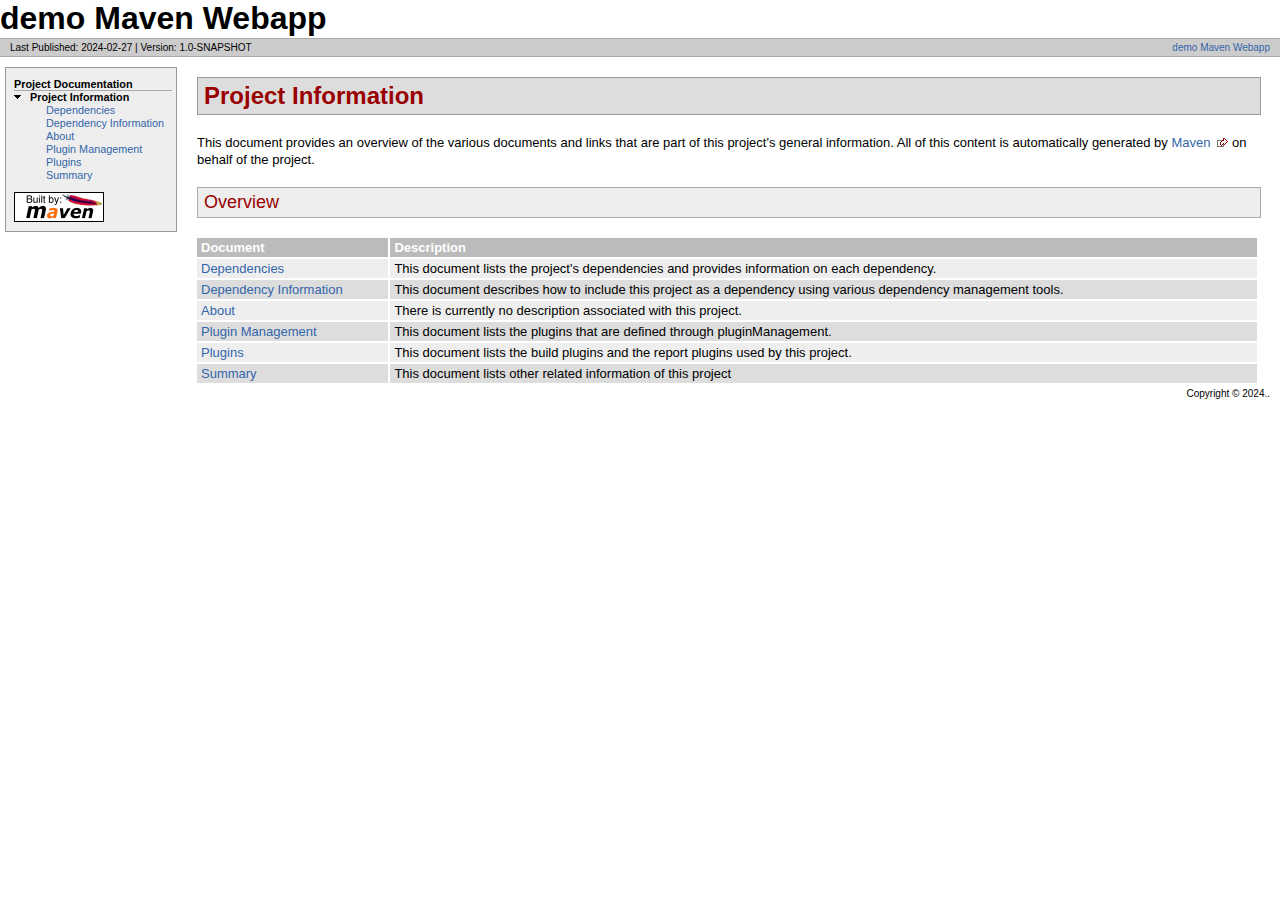
<file: 31268_assign5_servlet/demo/target/site/project-info.html>
<!DOCTYPE html>
<!--
 | Generated by Apache Maven Doxia Site Renderer 1.11.1 from org.apache.maven.plugins:maven-site-plugin:3.12.1:CategorySummaryDocumentRenderer at 2024-02-27

 | Rendered using Apache Maven Default Skin
-->
<html xmlns="http://www.w3.org/1999/xhtml" xml:lang="en" lang="en">
  <head>
    <meta charset="UTF-8" />
    <meta name="viewport" content="width=device-width, initial-scale=1.0" />
    <meta name="generator" content="Apache Maven Doxia Site Renderer 1.11.1" />
    <title>demo Maven Webapp &#x2013; Project Information</title>
    <link rel="stylesheet" href="./css/maven-base.css" />
    <link rel="stylesheet" href="./css/maven-theme.css" />
    <link rel="stylesheet" href="./css/site.css" />
    <link rel="stylesheet" href="./css/print.css" media="print" />
  </head>
  <body class="composite">
    <div id="banner">
<div id="bannerLeft">demo Maven Webapp
</div>
      <div class="clear">
        <hr/>
      </div>
    </div>
    <div id="breadcrumbs">
      <div class="xleft">
        <span id="publishDate">Last Published: 2024-02-27</span>
           | <span id="projectVersion">Version: 1.0-SNAPSHOT</span>
      </div>
      <div class="xright"><a href="./" title="demo Maven Webapp">demo Maven Webapp</a>      </div>
      <div class="clear">
        <hr/>
      </div>
    </div>
    <div id="leftColumn">
      <div id="navcolumn">
       <h5>Project Documentation</h5>
    <ul>
     <li class="expanded"><strong>Project Information</strong>
      <ul>
       <li class="none"><a href="dependencies.html" title="Dependencies">Dependencies</a></li>
       <li class="none"><a href="dependency-info.html" title="Dependency Information">Dependency Information</a></li>
       <li class="none"><a href="index.html" title="About">About</a></li>
       <li class="none"><a href="plugin-management.html" title="Plugin Management">Plugin Management</a></li>
       <li class="none"><a href="plugins.html" title="Plugins">Plugins</a></li>
       <li class="none"><a href="summary.html" title="Summary">Summary</a></li>
      </ul></li>
    </ul>
      <a href="http://maven.apache.org/" title="Built by Maven" class="poweredBy">
        <img class="poweredBy" alt="Built by Maven" src="./images/logos/maven-feather.png" />
      </a>
      </div>
    </div>
    <div id="bodyColumn">
      <div id="contentBox">
<section>
<h2><a name="Project_Information"></a>Project Information</h2>
<p>This document provides an overview of the various documents and links that are part of this project's general information. All of this content is automatically generated by <a class="externalLink" href="http://maven.apache.org">Maven</a> on behalf of the project.</p><section>
<h3><a name="Overview"></a>Overview</h3>
<table border="0" class="bodyTable">
<tr class="a">
<th>Document</th>
<th>Description</th></tr>
<tr class="b">
<td align="left"><a href="dependencies.html">Dependencies</a></td>
<td align="left">This document lists the project's dependencies and provides information on each dependency.</td></tr>
<tr class="a">
<td align="left"><a href="dependency-info.html">Dependency Information</a></td>
<td align="left">This document describes how to include this project as a dependency using various dependency management tools.</td></tr>
<tr class="b">
<td align="left"><a href="index.html">About</a></td>
<td align="left">There is currently no description associated with this project.</td></tr>
<tr class="a">
<td align="left"><a href="plugin-management.html">Plugin Management</a></td>
<td align="left">This document lists the plugins that are defined through pluginManagement.</td></tr>
<tr class="b">
<td align="left"><a href="plugins.html">Plugins</a></td>
<td align="left">This document lists the build plugins and the report plugins used by this project.</td></tr>
<tr class="a">
<td align="left"><a href="summary.html">Summary</a></td>
<td align="left">This document lists other related information of this project</td></tr></table></section></section>
      </div>
    </div>
    <div class="clear">
      <hr/>
    </div>
    <div id="footer">
      <div class="xright">
        Copyright &#169;      2024..      </div>
      <div class="clear">
        <hr/>
      </div>
    </div>
  </body>
</html>
</file>
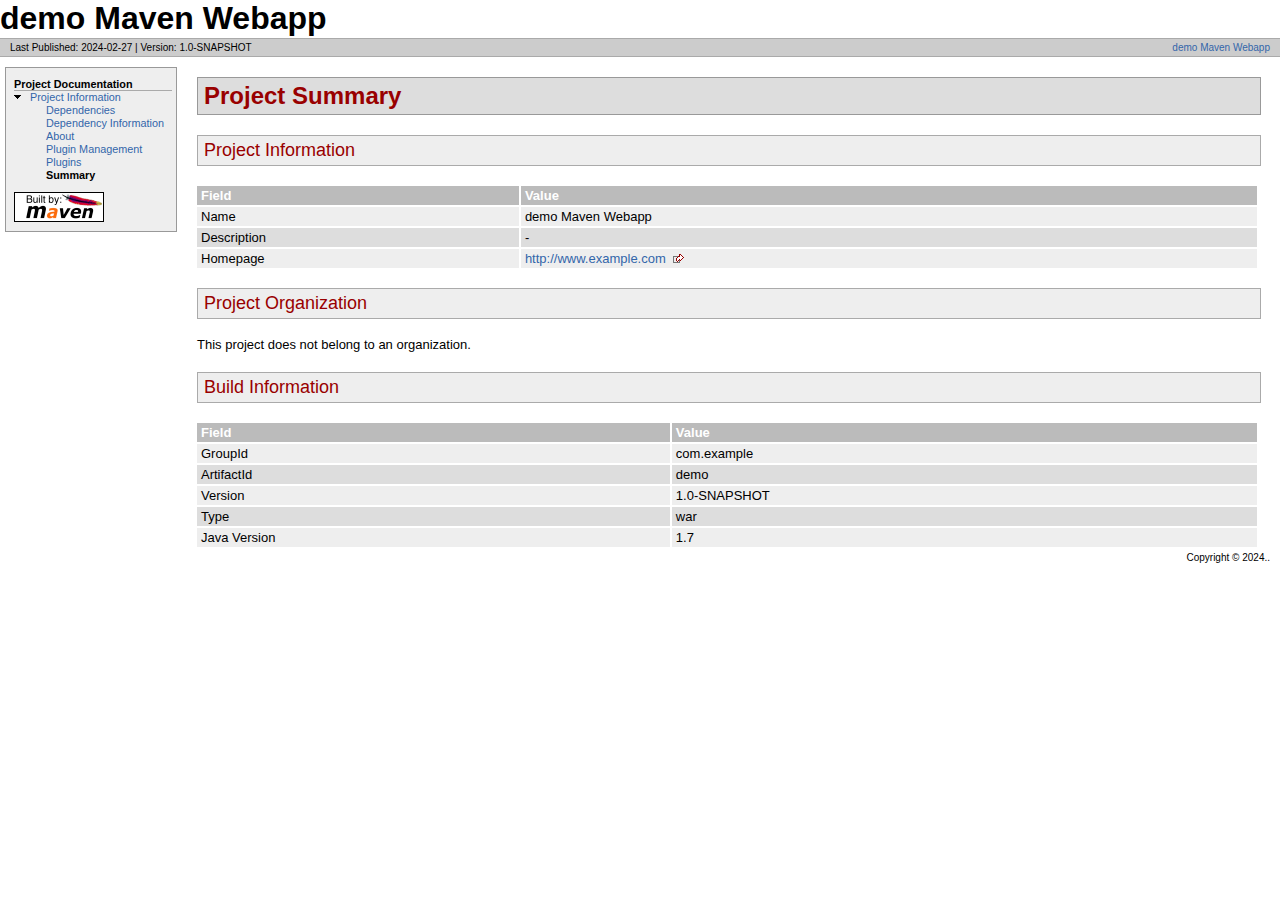
<file: 31268_assign5_servlet/demo/target/site/summary.html>
<!DOCTYPE html>
<!--
 | Generated by Apache Maven Doxia Site Renderer 1.11.1 from org.apache.maven.plugins:maven-project-info-reports-plugin:3.5.0:summary at 2024-02-27

 | Rendered using Apache Maven Default Skin
-->
<html xmlns="http://www.w3.org/1999/xhtml" xml:lang="en" lang="en">
  <head>
    <meta charset="UTF-8" />
    <meta name="viewport" content="width=device-width, initial-scale=1.0" />
    <meta name="generator" content="Apache Maven Doxia Site Renderer 1.11.1" />
    <title>demo Maven Webapp &#x2013; Project Summary</title>
    <link rel="stylesheet" href="./css/maven-base.css" />
    <link rel="stylesheet" href="./css/maven-theme.css" />
    <link rel="stylesheet" href="./css/site.css" />
    <link rel="stylesheet" href="./css/print.css" media="print" />
  </head>
  <body class="composite">
    <div id="banner">
<div id="bannerLeft">demo Maven Webapp
</div>
      <div class="clear">
        <hr/>
      </div>
    </div>
    <div id="breadcrumbs">
      <div class="xleft">
        <span id="publishDate">Last Published: 2024-02-27</span>
           | <span id="projectVersion">Version: 1.0-SNAPSHOT</span>
      </div>
      <div class="xright"><a href="./" title="demo Maven Webapp">demo Maven Webapp</a>      </div>
      <div class="clear">
        <hr/>
      </div>
    </div>
    <div id="leftColumn">
      <div id="navcolumn">
       <h5>Project Documentation</h5>
    <ul>
     <li class="expanded"><a href="project-info.html" title="Project Information">Project Information</a>
      <ul>
       <li class="none"><a href="dependencies.html" title="Dependencies">Dependencies</a></li>
       <li class="none"><a href="dependency-info.html" title="Dependency Information">Dependency Information</a></li>
       <li class="none"><a href="index.html" title="About">About</a></li>
       <li class="none"><a href="plugin-management.html" title="Plugin Management">Plugin Management</a></li>
       <li class="none"><a href="plugins.html" title="Plugins">Plugins</a></li>
       <li class="none"><strong>Summary</strong></li>
      </ul></li>
    </ul>
      <a href="http://maven.apache.org/" title="Built by Maven" class="poweredBy">
        <img class="poweredBy" alt="Built by Maven" src="./images/logos/maven-feather.png" />
      </a>
      </div>
    </div>
    <div id="bodyColumn">
      <div id="contentBox">
<section>
<h2><a name="Project_Summary"></a>Project Summary</h2><a name="Project_Summary"></a><section>
<h3><a name="Project_Information"></a>Project Information</h3><a name="Project_Information"></a>
<table border="0" class="bodyTable">
<tr class="a">
<th>Field</th>
<th>Value</th></tr>
<tr class="b">
<td align="left">Name</td>
<td>demo Maven Webapp</td></tr>
<tr class="a">
<td align="left">Description</td>
<td>-</td></tr>
<tr class="b">
<td align="left">Homepage</td>
<td><a class="externalLink" href="http://www.example.com">http://www.example.com</a></td></tr></table></section><section>
<h3><a name="Project_Organization"></a>Project Organization</h3><a name="Project_Organization"></a>
<p>This project does not belong to an organization.</p></section><section>
<h3><a name="Build_Information"></a>Build Information</h3><a name="Build_Information"></a>
<table border="0" class="bodyTable">
<tr class="a">
<th>Field</th>
<th>Value</th></tr>
<tr class="b">
<td align="left">GroupId</td>
<td>com.example</td></tr>
<tr class="a">
<td align="left">ArtifactId</td>
<td>demo</td></tr>
<tr class="b">
<td align="left">Version</td>
<td>1.0-SNAPSHOT</td></tr>
<tr class="a">
<td align="left">Type</td>
<td>war</td></tr>
<tr class="b">
<td align="left">Java Version</td>
<td>1.7</td></tr></table></section></section>
      </div>
    </div>
    <div class="clear">
      <hr/>
    </div>
    <div id="footer">
      <div class="xright">
        Copyright &#169;      2024..      </div>
      <div class="clear">
        <hr/>
      </div>
    </div>
  </body>
</html>
</file>
<file: 31268_assign2_website/style.css>
/* Importing Google font - Poppins */
@import url('https://fonts.googleapis.com/css2?family=Poppins:wght@300;400;500;600;700&display=swap');

* {
  margin: 0;
  padding: 0;
  box-sizing: border-box;
  font-family: 'Poppins', sans-serif;
}

header {
  position: fixed;
  top: 0;
  left: 0;
  width: 100%;
  padding: 20px;
}

header .navbar {
  display: flex;
  align-items: center;
  justify-content: space-between;
  max-width: 1200px;
  margin: 0 auto;
}

.navbar .logo {
  color: #fff;
  font-weight: 600;
  font-size: 2.1rem;
  text-decoration: none;
}

.navbar .logo span {
  color: #C06B3E;
}

.navbar .menu-links {
  display: flex;
  list-style: none;
  gap: 35px;
}

.navbar a {
  color: #fff;
  text-decoration: none;
  transition: 0.2s ease;
}

.navbar a:hover {
  color: #C06B3E;
}

.hero-section {
  height: 100vh;
  background-image: url("assets/bg.jpeg");
  background-position: center;
  background-size: cover;
  display: flex;
  align-items: center;
  padding: 0 20px;
}

.hero-section .content {
  max-width: 1200px;
  margin: 0 auto;
  width: 100%;
  color: #fff;
}

.hero-section .content h2 {
  font-size: 3rem;
  max-width: 600px;
  line-height: 70px;
}

.hero-section .content p {
  font-weight: 300;
  max-width: 600px;
  margin-top: 15px;
}

.hero-section .content button {
  background: #fff;
  padding: 12px 30px;
  border: none;
  font-size: 1rem;
  border-radius: 6px;
  margin-top: 38px;
  cursor: pointer;
  font-weight: 500;
  transition: 0.2s ease;
}

.hero-section .content button:hover {
  color: #fff;
  background: #C06B3E;
}

#close-menu-btn {
  position: absolute;
  right: 20px;
  top: 20px;
  cursor: pointer;
  display: none;
}

#hamburger-btn {
  color: #fff;
  cursor: pointer;
  display: none;
}

.contact-section {
  text-align: center;
  padding: 20px;
}

.contact-section {
  height: 100vh;
  background-image: url("assets/bg.jpeg");
  background-position: center;
  background-size: cover;
  display: flex;
  align-items: center;
  padding: 0 20px;
}

.contact-section h2 {
  font-size: 28px;
  margin-bottom: 20px;
}

.contact-section .cp {
  font-size: 20px;
  margin-bottom: 20px;
}

body {
  font-family: 'Arial', sans-serif;
  font-weight: 300;
  background-color: #222;
  color: white;
  margin: 0;
  padding: 0;
}


form {
  display: flex;
  flex-direction: column;
  max-width: 400px;
  margin: 0 auto;
}

label {
  margin-top: 10px;
  font-size: 16px;
  display: block;
}

input,
textarea {
  width: 100%;
  padding: 8px;
  margin-top: 5px;
  margin-bottom: 15px;
  box-sizing: border-box;
  border: 1px solid #ccc;
  border-radius: 5px;
}


@media (max-width: 768px) {
  header {
    padding: 10px;
  }

  header.show-mobile-menu::before {
    content: "";
    position: fixed;
    left: 0;
    top: 0;
    width: 100%;
    height: 100%;
    backdrop-filter: blur(5px);
  }

  .navbar .logo {
    font-size: 1.7rem;
  }

    
  #hamburger-btn, #close-menu-btn {
    display: block;
  }

  .navbar .menu-links {
    position: fixed;
    top: 0;
    left: -250px;
    width: 250px;
    height: 100vh;
    background: #fff;
    flex-direction: column;
    padding: 70px 40px 0;
    transition: left 0.2s ease;
  }

  header.show-mobile-menu .navbar .menu-links {
    left: 0;
  }

  .navbar a {
    color: #000;
  }

  .hero-section .content {
    text-align: center;
  }

  .hero-section .content :is(h2, p) {
    max-width: 100%;
  }

  .hero-section .content h2 {
    font-size: 2.3rem;
    line-height: 60px;
  }
  
  .hero-section .content button {
    padding: 9px 18px;
  }
}
</file>
<file: 31268_assign4_js/styles.css>
body {
    height: 100vh;
    background-image: url("assets/cyber.jpeg");
    background-position: center;
    background-size: cover;
    display: flex;
    align-items: center;
    padding: 0 20px;
}

.container {
    max-width: 600px;
    margin: 50px auto;
    background-color: #fff;
    padding: 20px;
    border-radius: 8px;
    box-shadow: 0 0 10px rgba(0, 0, 0, 0.1);
}

.container h1{
    text-align: center;
}

form {
    display: flex;
    flex-direction: column;
}

label {
    margin-bottom: 8px;
}

input {
    padding: 8px;
    margin-bottom: 16px;
    border: 1px solid #ccc;
    border-radius: 4px;
}

button {
    padding: 10px;
    background-color: #007bff;
    color: #fff;
    border: rebeccapurple;
    border-radius: 44px;
    cursor: pointer;
}

button:hover {
    background-color: #0056b3;
}

button[type="reset"] {
    background-color: #dc3545;
}

button[type="reset"]:hover {
    background-color: #bd2130;
}
</file>
<file: 31268_assign5_servlet/demo/target/site/css/site.css>
/* You can override this file with your own styles */
</file>
<file: 31268_assign5_servlet/demo/target/site/css/maven-base.css>
/*
 * Licensed to the Apache Software Foundation (ASF) under one
 * or more contributor license agreements.  See the NOTICE file
 * distributed with this work for additional information
 * regarding copyright ownership.  The ASF licenses this file
 * to you under the Apache License, Version 2.0 (the
 * "License"); you may not use this file except in compliance
 * with the License.  You may obtain a copy of the License at
 *
 *   http://www.apache.org/licenses/LICENSE-2.0
 *
 * Unless required by applicable law or agreed to in writing,
 * software distributed under the License is distributed on an
 * "AS IS" BASIS, WITHOUT WARRANTIES OR CONDITIONS OF ANY
 * KIND, either express or implied.  See the License for the
 * specific language governing permissions and limitations
 * under the License.
 */

body {
  margin: 0px;
  padding: 0px;
}
table {
  padding:0px;
  width: 100%;
  margin-left: -2px;
  margin-right: -2px;
}
acronym {
  cursor: help;
  border-bottom: 1px dotted #feb;
}
table.bodyTable th, table.bodyTable td {
  padding: 2px 4px 2px 4px;
  vertical-align: top;
}
div.clear {
  clear:both;
  visibility: hidden;
}
div.clear hr {
  display: none;
}
#bannerLeft, #bannerRight {
  font-size: xx-large;
  font-weight: bold;
}
#bannerLeft img, #bannerRight img {
  margin: 0px;
}
.xleft, #bannerLeft img {
  float:left;
}
.xright, #bannerRight {
  float:right;
}
#banner {
  padding: 0px;
}
#breadcrumbs {
  padding: 3px 10px 3px 10px;
}
#leftColumn {
 width: 170px;
 float:left;
 overflow: auto;
}
#bodyColumn {
  margin-right: 1.5em;
  margin-left: 197px;
}
#legend {
  padding: 8px 0 8px 0;
}
#navcolumn {
  padding: 8px 4px 0 8px;
}
#navcolumn h5 {
  margin: 0;
  padding: 0;
  font-size: small;
}
#navcolumn ul {
  margin: 0;
  padding: 0;
  font-size: small;
}
#navcolumn li {
  list-style-type: none;
  background-image: none;
  background-repeat: no-repeat;
  background-position: 0 0.4em;
  padding-left: 16px;
  list-style-position: outside;
  line-height: 1.2em;
  font-size: smaller;
}
#navcolumn li.expanded {
  background-image: url(../images/expanded.gif);
}
#navcolumn li.collapsed {
  background-image: url(../images/collapsed.gif);
}
#navcolumn li.none {
  text-indent: -1em;
  margin-left: 1em;
}
#poweredBy {
  text-align: center;
}
#navcolumn img {
  margin-top: 10px;
  margin-bottom: 3px;
}
#poweredBy img {
  display:block;
  margin: 20px 0 20px 17px;
}
#search img {
    margin: 0px;
    display: block;
}
#search #q, #search #btnG {
    border: 1px solid #999;
    margin-bottom:10px;
}
#search form {
    margin: 0px;
}
#lastPublished {
  font-size: x-small;
}
.navSection {
  margin-bottom: 2px;
  padding: 8px;
}
.navSectionHead {
  font-weight: bold;
  font-size: x-small;
}
.section {
  padding: 4px;
}
#footer {
  padding: 3px 10px 3px 10px;
  font-size: x-small;
}
#breadcrumbs {
  font-size: x-small;
  margin: 0pt;
}
.source {
  padding: 12px;
  margin: 1em 7px 1em 7px;
}
.source pre {
  margin: 0px;
  padding: 0px;
}
#navcolumn img.imageLink, .imageLink {
  padding-left: 0px;
  padding-bottom: 0px;
  padding-top: 0px;
  padding-right: 2px;
  border: 0px;
  margin: 0px;
}
</file>
<file: 31268_assign5_servlet/demo/target/site/css/maven-theme.css>
/*
 * Licensed to the Apache Software Foundation (ASF) under one
 * or more contributor license agreements.  See the NOTICE file
 * distributed with this work for additional information
 * regarding copyright ownership.  The ASF licenses this file
 * to you under the Apache License, Version 2.0 (the
 * "License"); you may not use this file except in compliance
 * with the License.  You may obtain a copy of the License at
 *
 *   http://www.apache.org/licenses/LICENSE-2.0
 *
 * Unless required by applicable law or agreed to in writing,
 * software distributed under the License is distributed on an
 * "AS IS" BASIS, WITHOUT WARRANTIES OR CONDITIONS OF ANY
 * KIND, either express or implied.  See the License for the
 * specific language governing permissions and limitations
 * under the License.
 */

body {
  padding: 0px 0px 10px 0px;
}
body, td, select, input, li{
  font-family: Verdana, Helvetica, Arial, sans-serif;
  font-size: 13px;
}
code{
  font-family: Courier, monospace;
  font-size: 13px;
}
a {
  text-decoration: none;
}
a:link {
  color:#36a;
}
a:visited  {
  color:#47a;
}
a:active, a:hover {
  color:#69c;
}
#legend li.externalLink {
  background: url(../images/external.png) left top no-repeat;
  padding-left: 18px;
}
a.externalLink, a.externalLink:link, a.externalLink:visited, a.externalLink:active, a.externalLink:hover {
  background: url(../images/external.png) right center no-repeat;
  padding-right: 18px;
}
#legend li.newWindow {
  background: url(../images/newwindow.png) left top no-repeat;
  padding-left: 18px;
}
a.newWindow, a.newWindow:link, a.newWindow:visited, a.newWindow:active, a.newWindow:hover {
  background: url(../images/newwindow.png) right center no-repeat;
  padding-right: 18px;
}
h2 {
  padding: 4px 4px 4px 6px;
  border: 1px solid #999;
  color: #900;
  background-color: #ddd;
  font-weight:900;
  font-size: x-large;
}
h3 {
  padding: 4px 4px 4px 6px;
  border: 1px solid #aaa;
  color: #900;
  background-color: #eee;
  font-weight: normal;
  font-size: large;
}
h4 {
  padding: 4px 4px 4px 6px;
  border: 1px solid #bbb;
  color: #900;
  background-color: #fff;
  font-weight: normal;
  font-size: large;
}
h5 {
  padding: 4px 4px 4px 6px;
  color: #900;
  font-size: medium;
}
p {
  line-height: 1.3em;
  font-size: small;
}
#breadcrumbs {
  border-top: 1px solid #aaa;
  border-bottom: 1px solid #aaa;
  background-color: #ccc;
}
#leftColumn {
  margin: 10px 0 0 5px;
  border: 1px solid #999;
  background-color: #eee;
  padding-bottom: 3px; /* IE-9 scrollbar-fix */
}
#navcolumn h5 {
  font-size: smaller;
  border-bottom: 1px solid #aaaaaa;
  padding-top: 2px;
  color: #000;
}

table.bodyTable th {
  color: white;
  background-color: #bbb;
  text-align: left;
  font-weight: bold;
}

table.bodyTable th, table.bodyTable td {
  font-size: 1em;
}

table.bodyTable tr.a {
  background-color: #ddd;
}

table.bodyTable tr.b {
  background-color: #eee;
}

.source {
  border: 1px solid #999;
}
dl {
  padding: 4px 4px 4px 6px;
  border: 1px solid #aaa;
  background-color: #ffc;
}
dt {
  color: #900;
}
#organizationLogo img, #projectLogo img, #projectLogo span{
  margin: 8px;
}
#banner {
  border-bottom: 1px solid #fff;
}
.errormark, .warningmark, .donemark, .infomark {
  background: url(../images/icon_error_sml.gif) no-repeat;
}

.warningmark {
  background-image: url(../images/icon_warning_sml.gif);
}

.donemark {
  background-image: url(../images/icon_success_sml.gif);
}

.infomark {
  background-image: url(../images/icon_info_sml.gif);
}
</file>
<file: 31268_assign5_servlet/demo/target/site/css/print.css>
/*
 * Licensed to the Apache Software Foundation (ASF) under one
 * or more contributor license agreements.  See the NOTICE file
 * distributed with this work for additional information
 * regarding copyright ownership.  The ASF licenses this file
 * to you under the Apache License, Version 2.0 (the
 * "License"); you may not use this file except in compliance
 * with the License.  You may obtain a copy of the License at
 *
 *   http://www.apache.org/licenses/LICENSE-2.0
 *
 * Unless required by applicable law or agreed to in writing,
 * software distributed under the License is distributed on an
 * "AS IS" BASIS, WITHOUT WARRANTIES OR CONDITIONS OF ANY
 * KIND, either express or implied.  See the License for the
 * specific language governing permissions and limitations
 * under the License.
 */

#banner, #footer, #leftcol, #breadcrumbs, .docs #toc, .docs .courtesylinks, #leftColumn, #navColumn {
	display: none !important;
}
#bodyColumn, body.docs div.docs {
	margin: 0 !important;
	border: none !important
}
</file>
